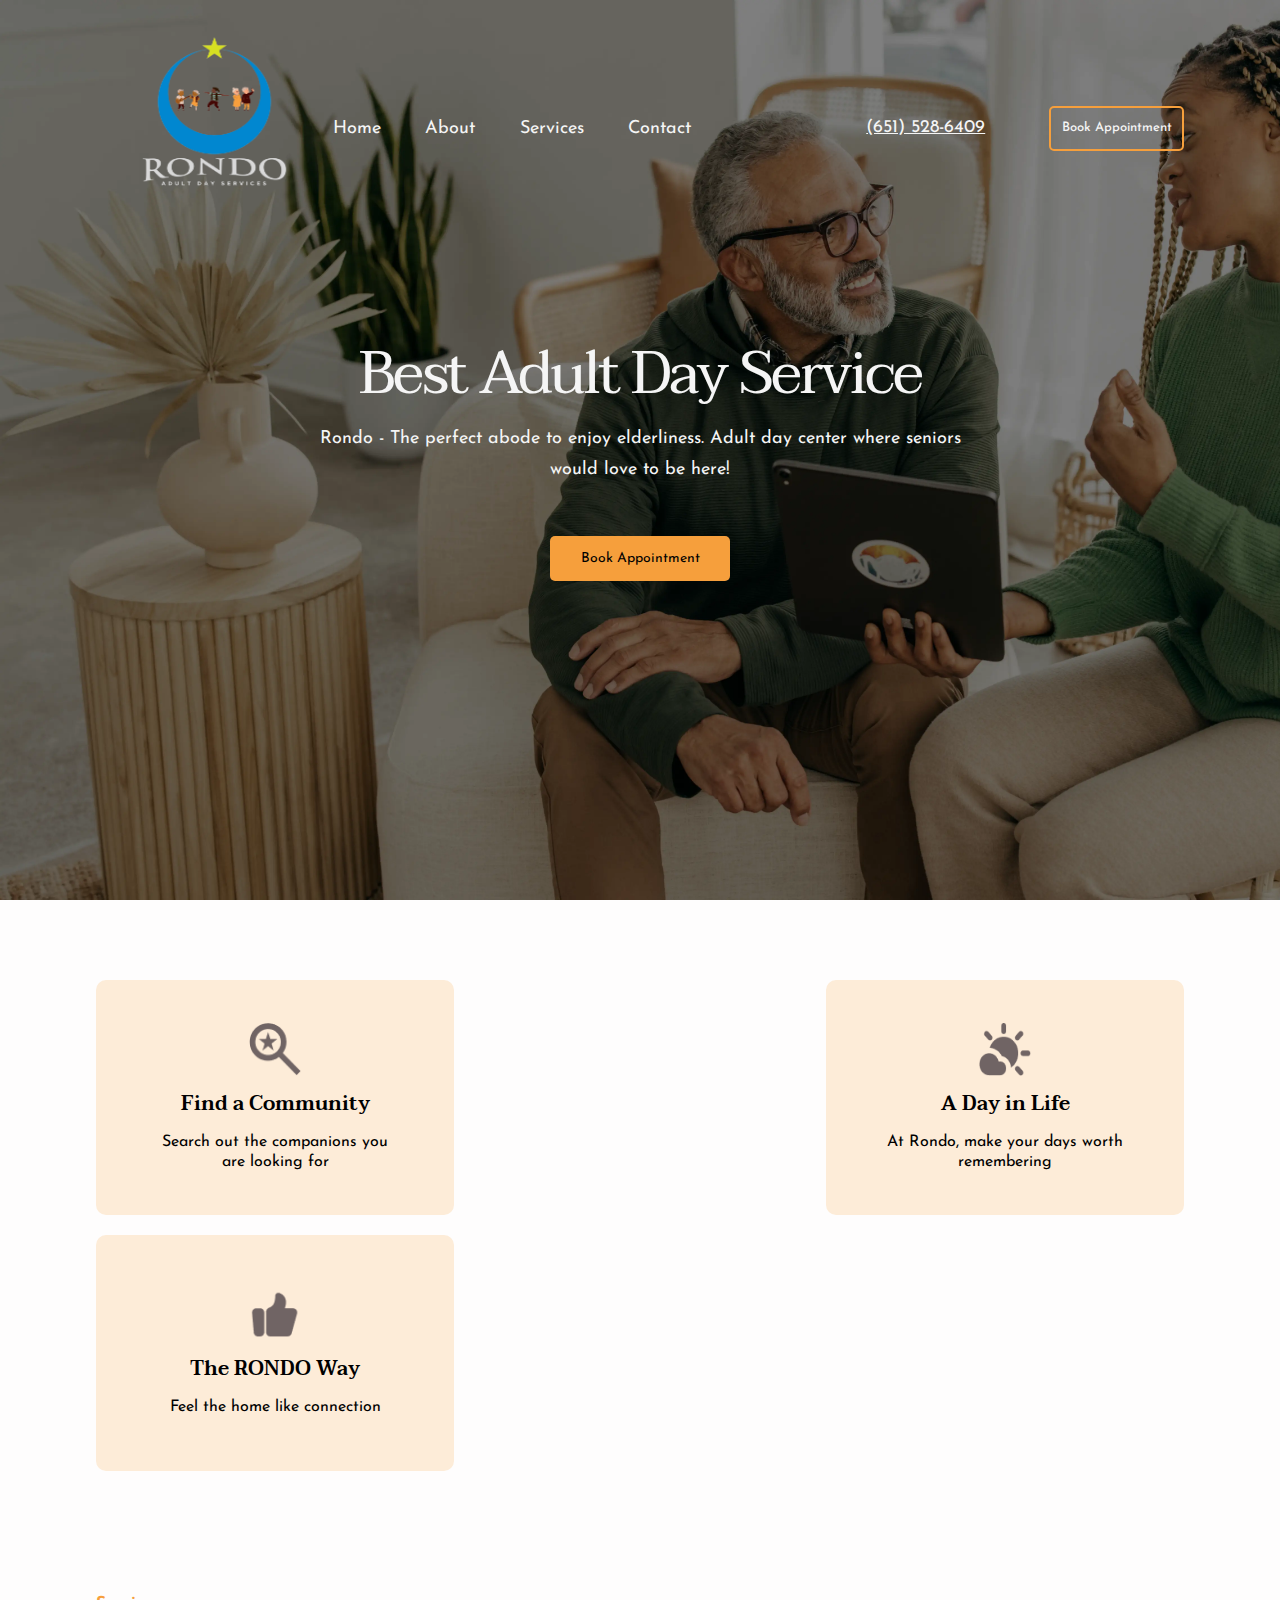
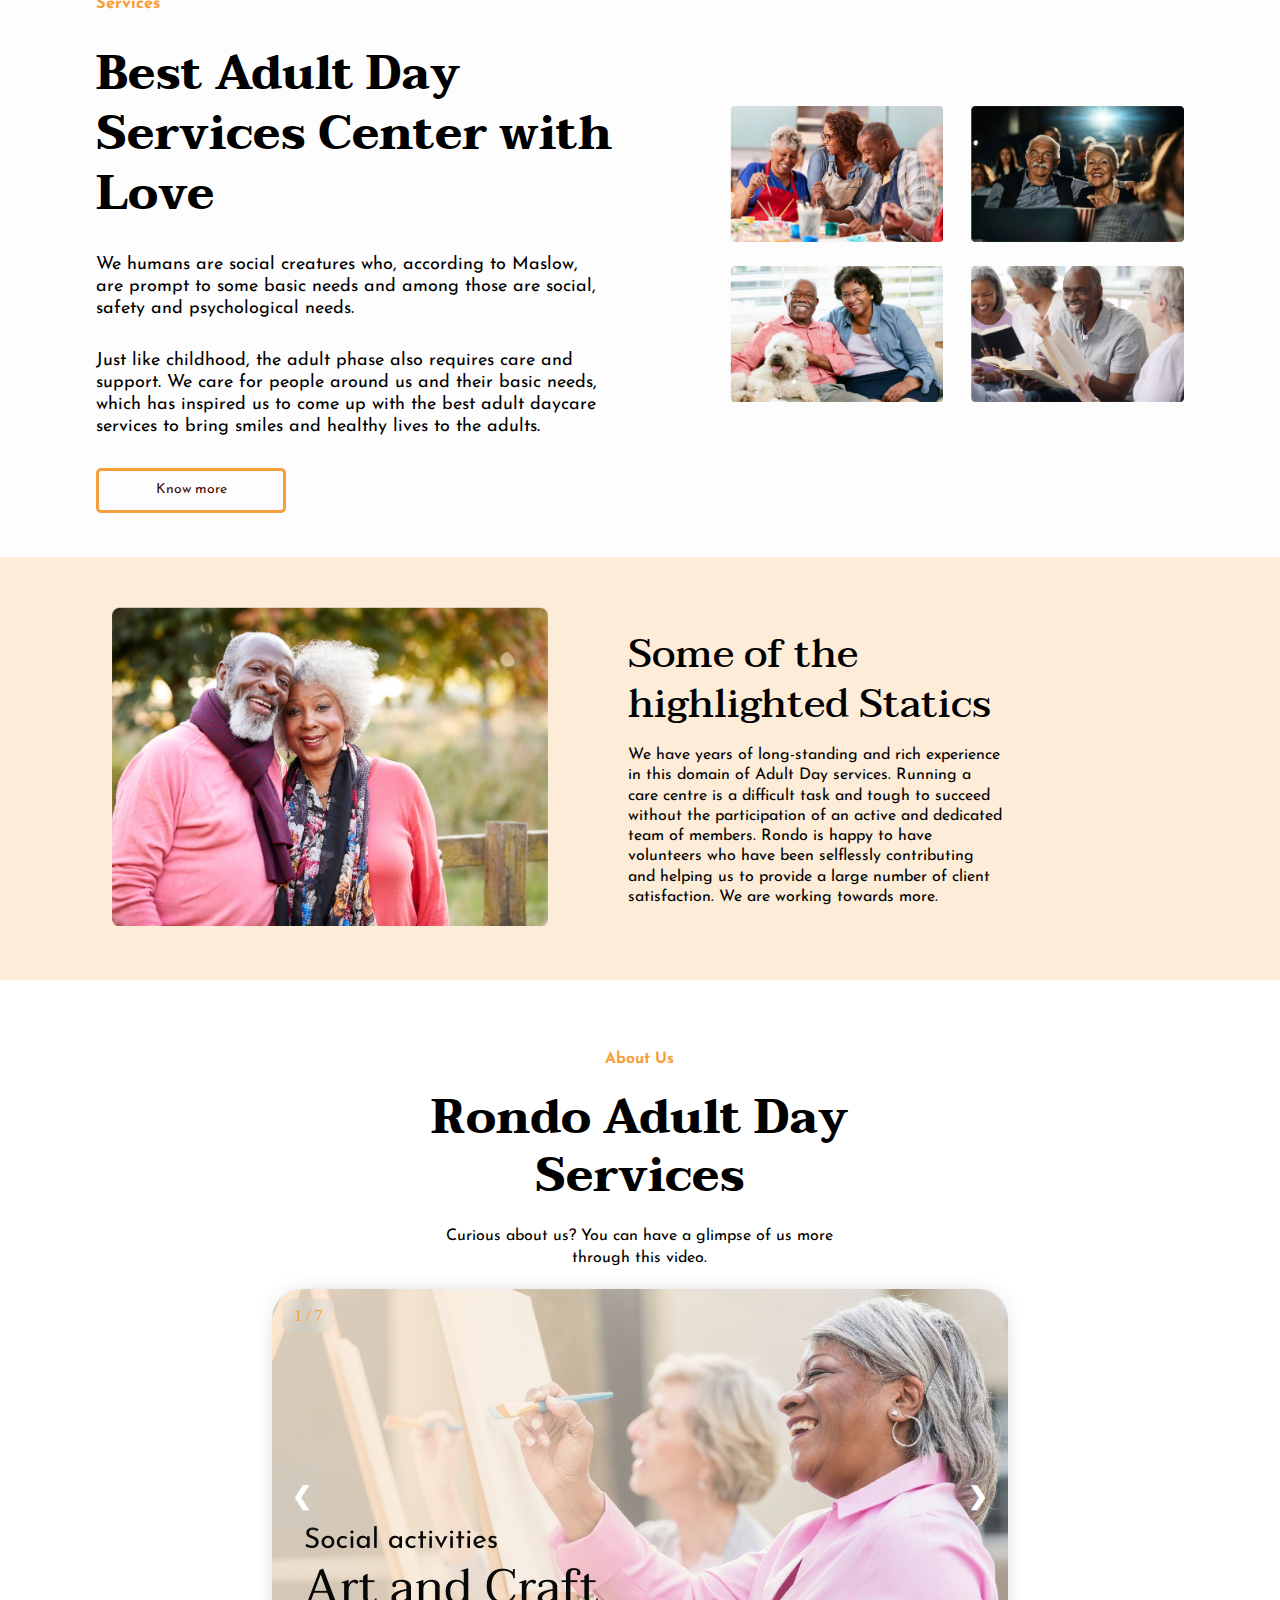
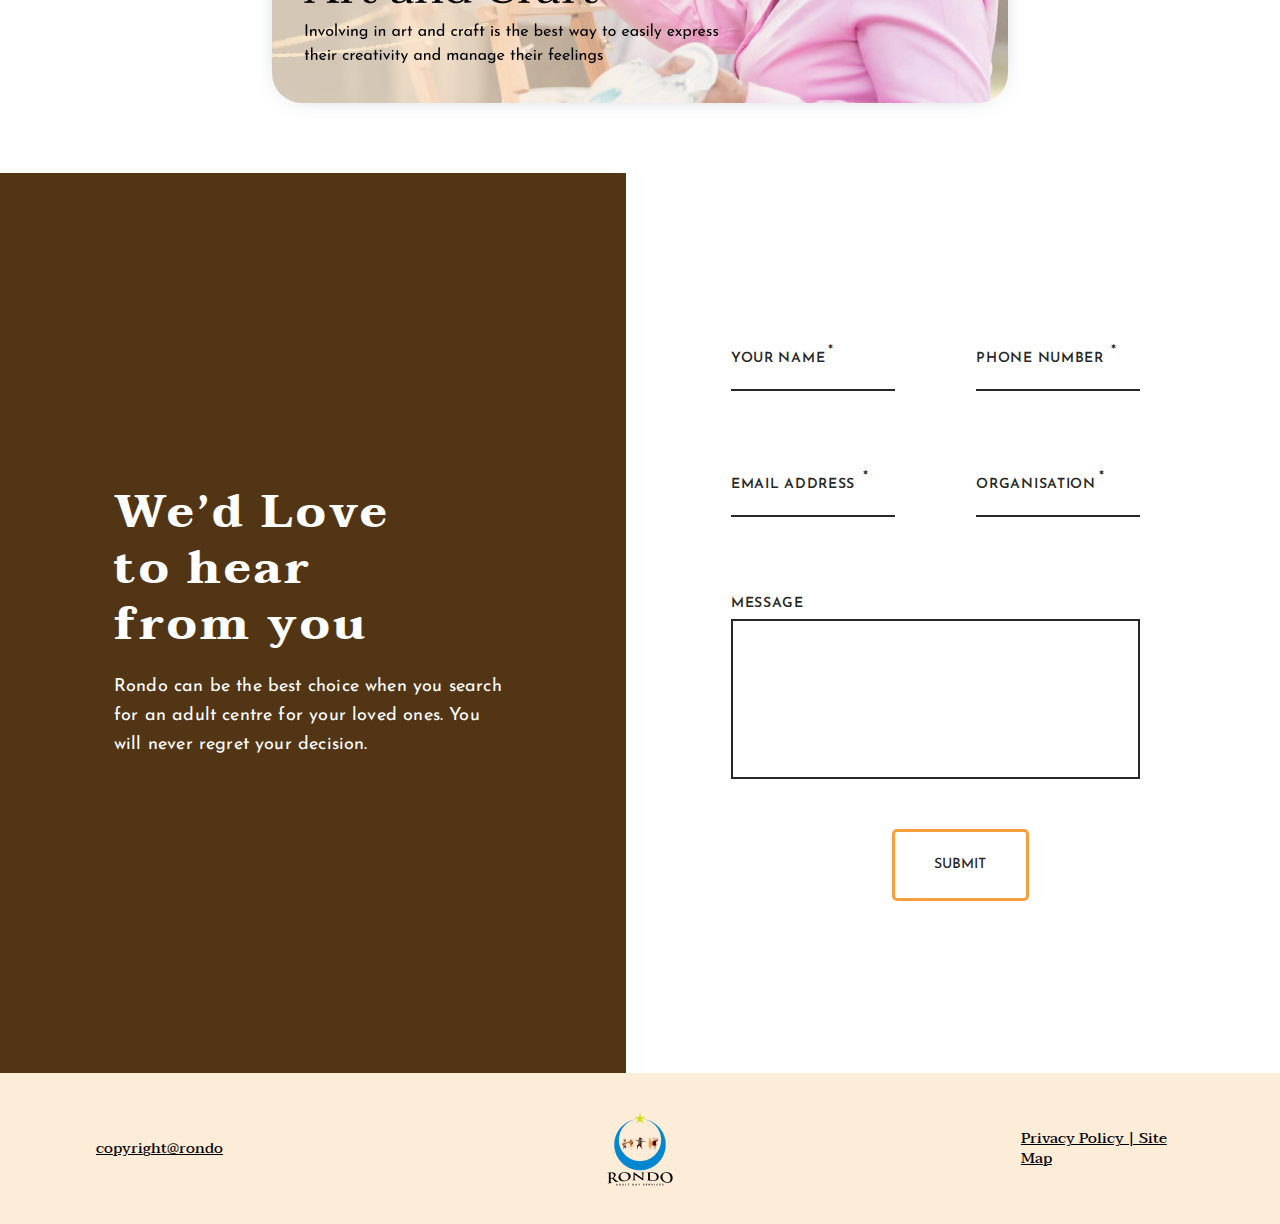
<file: index.html>
<!DOCTYPE html>
<html lang="en">
<head>
    <meta charset="UTF-8">
    <meta http-equiv="X-UA-Compatible" content="IE=edge">
    <meta name="viewport" content="width=device-width, initial-scale=1.0">
    <title>home</title>
    <link rel="icon" type="image/x-icon" href="./Images/fav-icon.png">
    <!-- custom css links -->
    <link rel="stylesheet" href="style.css">
    <link rel="stylesheet" href="media.css">

    <!-- fonts link -->
    <link href="https://fonts.googleapis.com/css2?family=Josefin+Sans:wght@400;500&family=Taviraj:wght@500&display=swap" rel="stylesheet">
</head>
<body>
    <!-- Hero Section -->
    <section class="hero_container">
        <nav class="navbar">
            <a href="index.html" class="logo">
                <img src="./Images/Rondo White Nav Logo.png" alt="rondo_logo_img">
            </a>

            <a href="#" class="toggle-button">
                <span class="bar"></span>
                <span class="bar"></span>
            </a>

            <ul class="navbar-links">
                <li><a href="index.html">Home</a></li>
                <li><a href="about.html">About</a></li>
                <li><a href="services.html">Services</a></li>
                <li><a href="contact.html">Contact</a></li>

                <!-- nav-btn -->
                <div class="numBtn_wrapper">
                    <p>(651) 528-6409</p>

                    <a href="contact.html" class="navBtn">Book Appointment</a>
                </div>
            </ul>
        </nav>


        <article class="hero_article">
            <div class="hero_content">
                <h1>Best Adult Day Service</h1>

                <p>
                    Rondo - The perfect abode to enjoy elderliness. 
                    Adult day center where seniors would love to be here!
                </p>

                <a href="./contact.html" class="content_btn">Book Appointment</a>
            </div>
        </article>
    </section>


    <!-- Card Section -->
    <section class="card_container">
        <div class="card_wrapper">
            <div class="card">
                <img src="./Images/Search Icon.png" alt="search_icon">
                <h3>Find a Community</h3>
                <p>Search out the companions you 
                    are looking for</p>
            </div>

            <div class="card">
                <img src="./Images/Weather Icon.png" alt="search_icon">
                <h3>A Day in Life</h3>
                <p>At Rondo, make your days 
                    worth remembering</p>
            </div>

            <div class="card">
                <img src="./Images/Thumb Icon.png" alt="search_icon">
                <h3>The RONDO Way</h3>
                <p>Feel the home like connection</p>
            </div>

        </div>
    </section>



    <!-- Service Section -->
    <section class="service_container">
        <div class="content_wrapper">
            <div class="title">
                <h5>Services</h5>
            </div>

            <div class="heading">
                <h3>Best Adult Day Services
                    Center with Love</h3>
            </div>

            <article class="service_article">
                <p>
                    We humans are social creatures who, according to Maslow, are prompt to some basic needs and among those are social, safety and psychological needs.   
                </p>

                <p>
                    Just like childhood, the adult phase also requires care and support.
                    We care for people around us and their basic needs, which has inspired us to come up with the best adult daycare services to bring smiles and healthy lives to the adults. 
                </p>
            </article>

            <div class="service_btn">
                <a href="services.html">Know more</a>
            </div>
        </div>


        <div class="image_wrapper">
            <div class="images">
                <img src="./Images/Webp/Service Image1.webp" alt="Service_image">

                <img src="./Images/Webp/Service Image2.webp" alt="Service_image">
            </div>

            <div class="images">
                <img src="./Images/Webp/Service Image3.webp" alt="Service_image" class="SerImg">

                <img src="./Images/Webp/Service Image4.webp" alt="Service_image" class="SerImg">
            </div> 
        </div>
    </section>


    <!-- highlighted Section -->
    <section class="highlighted_container">
        <div class="highlighted_wrapper">
            <div class="image_wrapper">
                <img src="./Images/Webp/Highlighted Image.webp" alt="highlighted_image">
            </div>
    
            <article class="highlighted_article">
                <h3>Some of the highlighted Statics</h3>
    
                <p>
                    We have years of long-standing and rich experience in this domain of Adult Day services. Running a care centre is a difficult task and tough to succeed without the participation of an active and dedicated team of members. Rondo is happy to have volunteers who have been selflessly contributing and helping us to provide a large number of client satisfaction. We are working towards more.
                </p>
    
            </article>
        </div>
    </section>


    <!-- AboutUs Section -->
    <section class="aboutUs_container">
        <div class="aboutUS_wrapper">
            <div class="about_title">
                <h5>About Us</h5>
            </div>

            <div class="about_heading">
                <h3>Rondo Adult Day Services</h3>
            </div>

            <div class="about_para">
                <p>
                    Curious about us? You can have a glimpse of us more through this video.
                </p>
            </div>

            <div class="carousel-container">
                <div class="mySlides animate">
                  <img src="./Images/Banner/Group 107.png" alt="slide" />
                  <div class="number">1 / 7</div>
                </div>
              
                <div class="mySlides animate">
                  <img src="./Images/Banner/Group 108.png" alt="slide" />
                  <div class="number">2 / 7</div>
                </div>
              
                <div class="mySlides animate">
                  <img src="./Images/Banner/Group 109.png" alt="slide" />
                  <div class="number">3 / 7</div>
                </div>
              
                <div class="mySlides animate">
                  <img src="./Images/Banner/Group 110.png" alt="slide" />
                  <div class="number">4 / 7</div>
                </div>
              
                <div class="mySlides animate">
                  <img src="./Images/Banner/Group 111.png" alt="slide" />
                  <div class="number">5 / 7</div>
                </div>

                <div class="mySlides animate">
                    <img src="./Images/Banner/Group 112.png" alt="slide" />
                    <div class="number">6 / 7</div>
                </div>

                  <div class="mySlides animate">
                    <img src="./Images/Banner/Group 113.png" alt="slide" />
                    <div class="number">7 / 7</div>
                </div>
              
                <!-- Next and previous buttons -->
                <a class="prev" onclick="prevSlide()">&#10094;</a>
                <a class="next" onclick="nextSlide()">&#10095;</a>
              
                <!-- The dots/circles -->
                <div class="dots-container" style="display: none;">
                  <span class="dots" onclick="currentSlide(1)"></span>
                  <span class="dots" onclick="currentSlide(2)"></span>
                  <span class="dots" onclick="currentSlide(3)"></span>
                  <span class="dots" onclick="currentSlide(4)"></span>
                  <span class="dots" onclick="currentSlide(5)"></span>
                  <span class="dots" onclick="currentSlide(6)"></span>
                  <span class="dots" onclick="currentSlide(7)"></span>
                </div>
            </div>
        </div>
    </section>
    

    <!-- Contact section -->
    <section class="contact_container">
        <article class="contact_article">
            <div class="article_wrapper">
                <div class="contact_heading">
                    <h4>We’d Love to hear from you</h4>
                </div>
    
                <div class="contact_para">
                    <p>
                        Rondo can be the best choice when you search for an adult centre for your loved ones. You will never regret your decision.
                    </p>
                </div>
            </div> 
        </article>


        <form class="contact_form" autocomplete="off" method="post" name="Home-sheet">
            <div class="details">
                <div class="input_details">
                    <label for="fName">YOUR NAME<span style="color: #272727;"><sup>*</sup></span></label>
                    <input type="text" name="name" class="full_name" required>
                </div>

                <div class="input_details">
                    <label for="mobile">PHONE NUMBER <span style="color: #272727;"><sup>*</sup></span></label>
                    <input type="number" name="mobile" class="mobile" required>
                </div>

                <div class="input_details">
                    <label for="email">EMAIL ADDRESS <span style="color: #272727;"><sup>*</sup></span></label>
                    <input type="email" name="email" class="email" required>
                </div>

                <div class="input_details">
                    <label for="organisation">ORGANISATION<span style="color: #272727;"><sup>*</sup></span></label>
                    <input type="text" name="organisation" class="password2" required>
                </div>

                <div class="input_details message">
                    <label for="message">MESSAGE</label>
                    <textarea id="msg" cols="131" rows="8" name="message"> </textarea>
           
                </div> 
            </div> 

            <div class="contact_btn">
                <input type="submit" name="submit" class="submit_btn">
            </div>
        </form>
    </section>


    <!-- footer Section -->
    <footer>
        <div class="copyright">
            <p>copyright@rondo</p>
        </div>

        <div class="footer_logo">
            <img src="./Images/Rondo footer logo .png" alt="footer_logo">
        </div>

        <div class="privacy">
            <p>Privacy Policy | Site Map </p>
        </div>
    </footer> 

    <script src="./script.js"></script>
</body> 
</html>
</file>
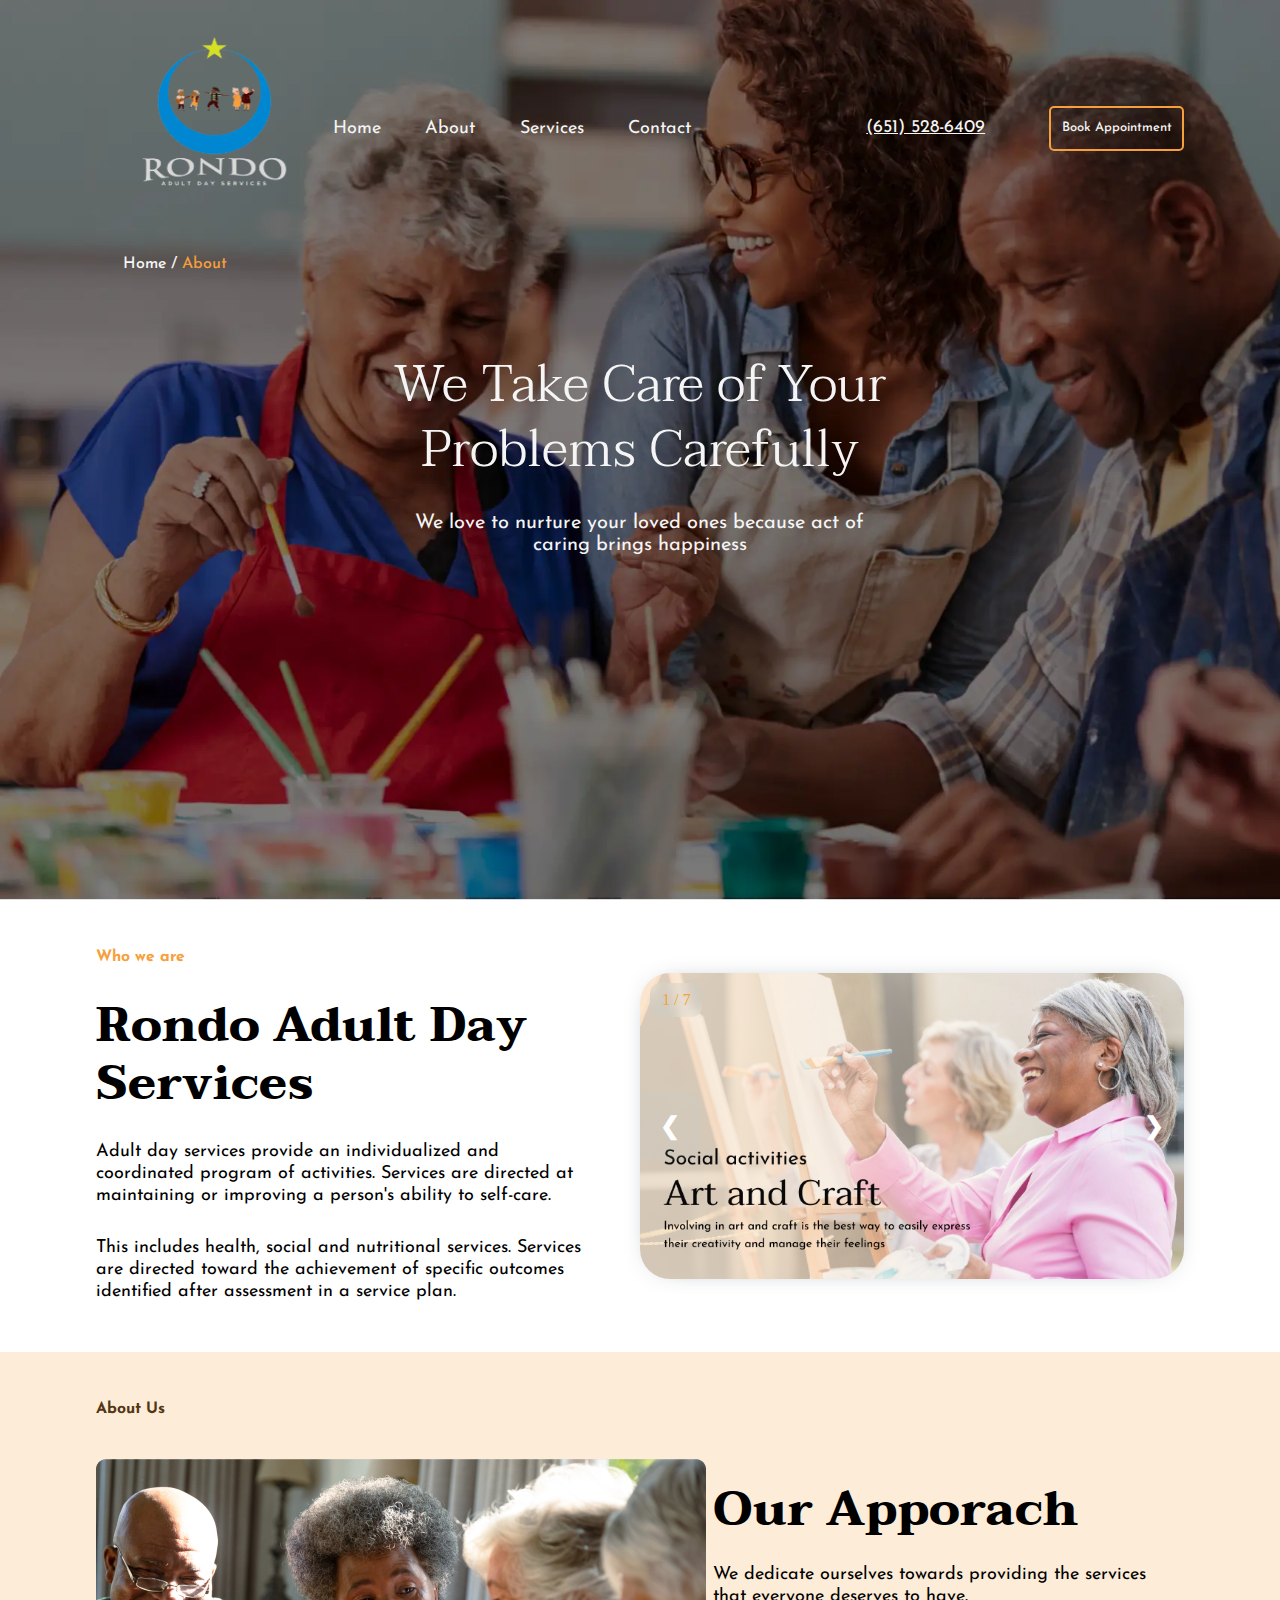
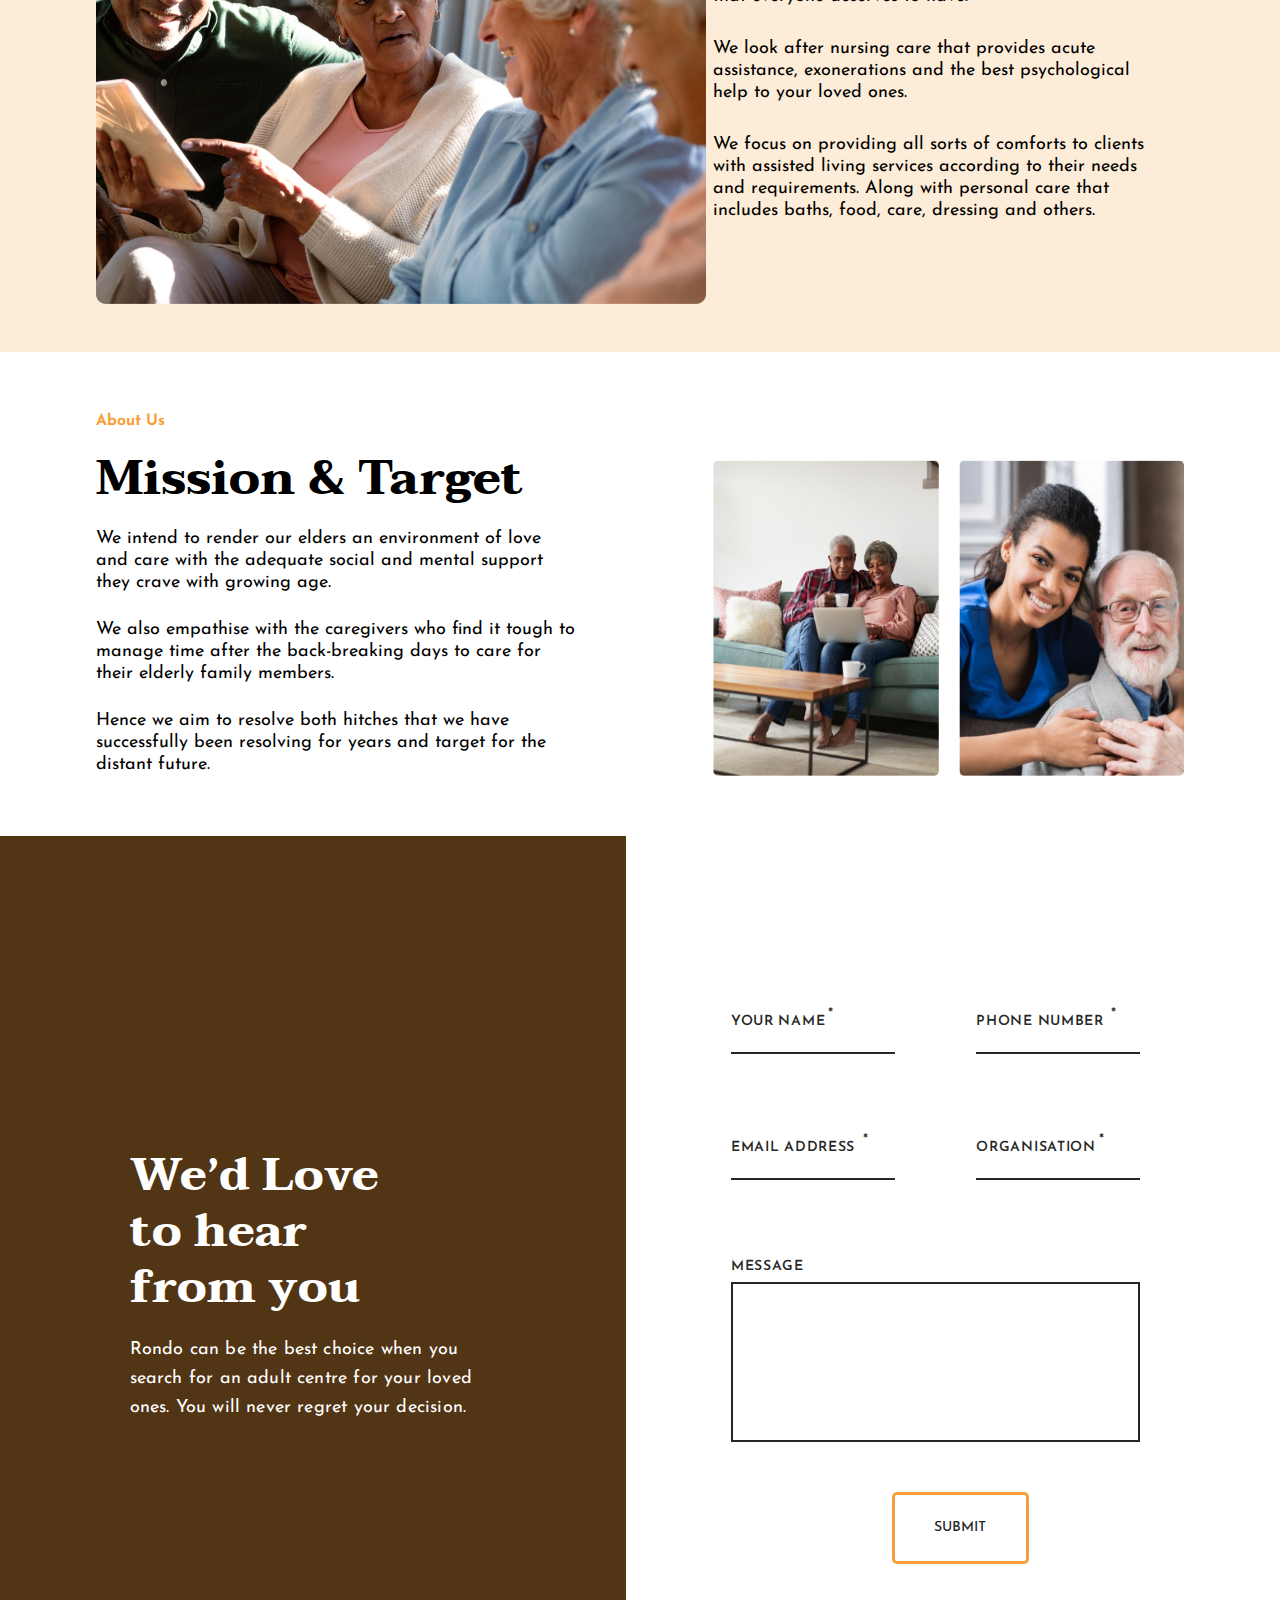
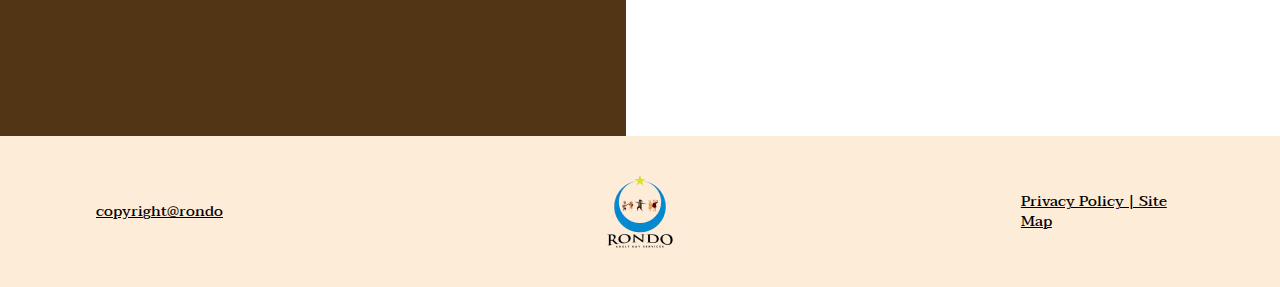
<file: about.html>
<!DOCTYPE html>
<html lang="en">
  <head>
    <meta charset="UTF-8" />
    <meta http-equiv="X-UA-Compatible" content="IE=edge" />
    <meta name="viewport" content="width=device-width, initial-scale=1.0" />
    <title>about</title>
    <link
      rel="icon"
      type="image/x-icon"
      href="./About_Images/PNG/fav-icon.png"
    />

    <link rel="stylesheet" href="style_about.css" />
    <link rel="stylesheet" href="media_about.css" />
    <link
      href="https://fonts.googleapis.com/css2?family=Josefin+Sans:wght@400;500&family=Taviraj:wght@500&display=swap"
      rel="stylesheet"
    />
  </head>
  <body>
    <!-- Hero Section -->
    <section class="hero_container">
        <nav class="navbar">
          <a href="index.html" class="logo">
            <img src="./About_Images/WEBP/Rondo White Nav Logo.webp" alt="rondo_logo" />
          </a>

          <a href="#" class="toggle-button">
              <span class="bar"></span>
              <span class="bar"></span>
          </a>

          <ul class="navbar-links">
              <li><a href="index.html">Home</a></li>
              <li><a href="about.html">About</a></li>
              <li><a href="services.html">Services</a></li>
              <li><a href="contact.html">Contact</a></li>

              <!-- nav-btn -->
              <div class="numBtn_wrapper">
                  <p>(651) 528-6409</p>

                  <a href="contact.html" class="navBtn">Book Appointment</a>
              </div>
          </ul>
      </nav>

      <div class="currentPage">
        <p>Home / <span class="about_color">About</span></p>
      </div>

      <article class="hero_article">
        <div class="hero_content">
          <h4>We Take Care of Your Problems Carefully</h4>

          <p>
            We love to nurture your loved ones because act of caring brings
            happiness
          </p>
        </div>
      </article>
    </section>

    <!-- Intro section -->
    <section class="intro_container">
      <div class="left_content">
        <div class="intro_title">
          <h5>Who we are</h5>
        </div>

        <div class="intro_heading">
          <h4>Rondo Adult Day Services</h4>
        </div>

        <div class="intro_para">
          <p>
            Adult day services provide an individualized and coordinated program
            of activities. Services are directed at maintaining or improving a
            person's ability to self-care.
          </p>

          <p>
            This includes health, social and nutritional services. Services are
            directed toward the achievement of specific outcomes identified
            after assessment in a service plan.
          </p>
        </div>
      </div>

      <div class="carousel-container">
          <div class="mySlides animate">
            <img src="./About_Images/Banner/Group 107.png" alt="slide" />
            <div class="number">1 / 7</div>
          </div>
        
          <div class="mySlides animate">
            <img src="./About_Images/Banner/Group 108.png"alt="slide" />
            <div class="number">2 / 7</div>
          </div>
        
          <div class="mySlides animate">
            <img src="./About_Images/Banner/Group 109.png" alt="slide" />
            <div class="number">3 / 7</div>
          </div>
        
          <div class="mySlides animate">
            <img src="./About_Images/Banner/Group 110.png" alt="slide" />
            <div class="number">4 / 7</div>
          </div>
        
          <div class="mySlides animate">
            <img src="./About_Images/Banner/Group 111.png" alt="slide" />
            <div class="number">5 / 7</div>
          </div>

          <div class="mySlides animate">
              <img src="./About_Images/Banner/Group 112.png" alt="slide" />
              <div class="number">6 / 7</div>
          </div>

            <div class="mySlides animate">
              <img src="./About_Images/Banner/Group 113.png" alt="slide" />
              <div class="number">7 / 7</div>
          </div>
        
          <!-- Next and previous buttons -->
          <a class="prev" onclick="prevSlide()">&#10094;</a>
          <a class="next" onclick="nextSlide()">&#10095;</a>
        
          <!-- The dots/circles -->
          <div class="dots-container" style="display: none;">
            <span class="dots" onclick="currentSlide(1)"></span>
            <span class="dots" onclick="currentSlide(2)"></span>
            <span class="dots" onclick="currentSlide(3)"></span>
            <span class="dots" onclick="currentSlide(4)"></span>
            <span class="dots" onclick="currentSlide(5)"></span>
            <span class="dots" onclick="currentSlide(6)"></span>
            <span class="dots" onclick="currentSlide(7)"></span>
          </div>
 
      </div>
    </section>

    <!-- first about us Section -->
    <section class="firstAboutUs_container">
      <div class="left_content">
        <div class="firstAboutUs_title">
          <h5>About Us</h5>
        </div>
        <div class="image">
          <img src="./About_Images/PNG/ourApporach.png" alt="image" />
        </div>
      </div>

      <div class="right_content">
        <div class="firstAboutUs_heading">
          <h4>Our Apporach</h4>
        </div>

        <div class="firstAboutUs_para">
          <p>
            We dedicate ourselves towards providing the services that everyone
            deserves to have.
          </p>

          <p>
            We look after nursing care that provides acute assistance,
            exonerations and the best psychological help to your loved ones.
          </p>

          <p>
            We focus on providing all sorts of comforts to clients with assisted
            living services according to their needs and requirements. Along
            with personal care that includes baths, food, care, dressing and
            others.
          </p>
        </div>
      </div>
    </section>

    <!-- secondAboutUS Section -->
    <section class="secondAboutUs_container">
      <div class="left_content">
        <div class="secondAboutUs_title">
          <h5>About Us</h5>
        </div>

        <div class="secondAboutUs_heading">
          <h4>Mission & Target</h4>
        </div>

        <div class="secondAboutUs_para">
          <p>
            We intend to render our elders an environment of love and care with
            the adequate social and mental support they crave with growing age.
          </p>

          <p>
            We also empathise with the caregivers who find it tough to manage
            time after the back-breaking days to care for their elderly family
            members.
          </p>

          <p>
            Hence we aim to resolve both hitches that we have successfully been
            resolving for years and target for the distant future.
          </p>
        </div>
      </div>

      <div class="right_content">
        <div class="card">
          <img src="./About_Images/PNG/AboutUS_Image1.png" alt="image" />
        </div>

        <div class="card">
          <img src="./About_Images/PNG/AboutUS_Image2.png" alt="image" />
        </div>
      </div>
    </section>

    <!-- Our Team Section -->
    <!-- <section class="ourTeam_container">
      <div class="top_content">
        <div class="ourTeam_title">
          <h5>Our Team</h5>
        </div>

        <div class="ourTeam_heading">
          <h4>Our Registered Nurses</h4>
        </div>
      </div>

      <div class="card_content">
        <div class="card">
          <img src="./About_Images/WEBP/Team_Image1.webp" alt="img1" />

        </div>

        <div class="card">
          <img src="./About_Images/WEBP/Team_Image2.webp" alt="img1" />
        </div>

        <div class="card">
          <img src="./About_Images/WEBP/Team_Image3.webp" alt="img1" />
        </div>

        <div class="card">
          <img src="./About_Images/WEBP/Team_Image4.webp" alt="img1" />
        </div>
      </div>
    </section> -->

    <!-- Contact section -->
    <section class="contact_container">
      <article class="contact_article">
        <div class="article_wrapper">
          <div class="contact_heading">
            <h4>We’d Love to hear from you</h4>
          </div>

          <div class="contact_para">
            <p>
              Rondo can be the best choice when you search for an adult centre
              for your loved ones. You will never regret your decision.
            </p>
          </div>
        </div>
      </article>

      <form
        action="#"
        class="contact_form"
        autocomplete="off"
        method="post"
        name="About-sheet"
      >
        <div class="details">
          <div class="input_details">
            <label for="fName"
              >YOUR NAME<span style="color: #272727"><sup>*</sup></span></label
            >
            <input type="text" name="name" class="full_name" required />
          </div>

          <div class="input_details">
            <label for="mobile"
              >PHONE NUMBER
              <span style="color: #272727"><sup>*</sup></span></label
            >
            <input type="number" name="mobile" class="mobile" required />
          </div>

          <div class="input_details">
            <label for="email"
              >EMAIL ADDRESS
              <span style="color: #272727"><sup>*</sup></span></label
            >
            <input type="email" name="email" class="email" required />
          </div>

          <div class="input_details">
            <label for="organisation"
              >ORGANISATION<span style="color: #272727"
                ><sup>*</sup></span
              ></label
            >
            <input type="text" name="organisation" class="password2" required />
          </div>

          <div class="input_details message">
            <label for="message">MESSAGE</label>
            <textarea id="msg" cols="131" rows="8" name="message"> </textarea>
          </div>
        </div>

        <div class="contact_btn">
          <input type="submit" name="submit" id="submit_btn" />
        </div>
      </form>
    </section>

    <!-- footer Section -->
    <footer>
      <div class="copyright">
        <p>copyright@rondo</p>
      </div>

      <div class="footer_logo">
        <img
          src="./About_Images/WEBP/Rondo footer logo .webp"
          alt="footer_logo"
        />
      </div>

      <div class="privacy">
        <p>Privacy Policy | Site Map</p>
      </div>
    </footer>

    <script src="script_about.js"></script>
  </body>
</html>
</file>
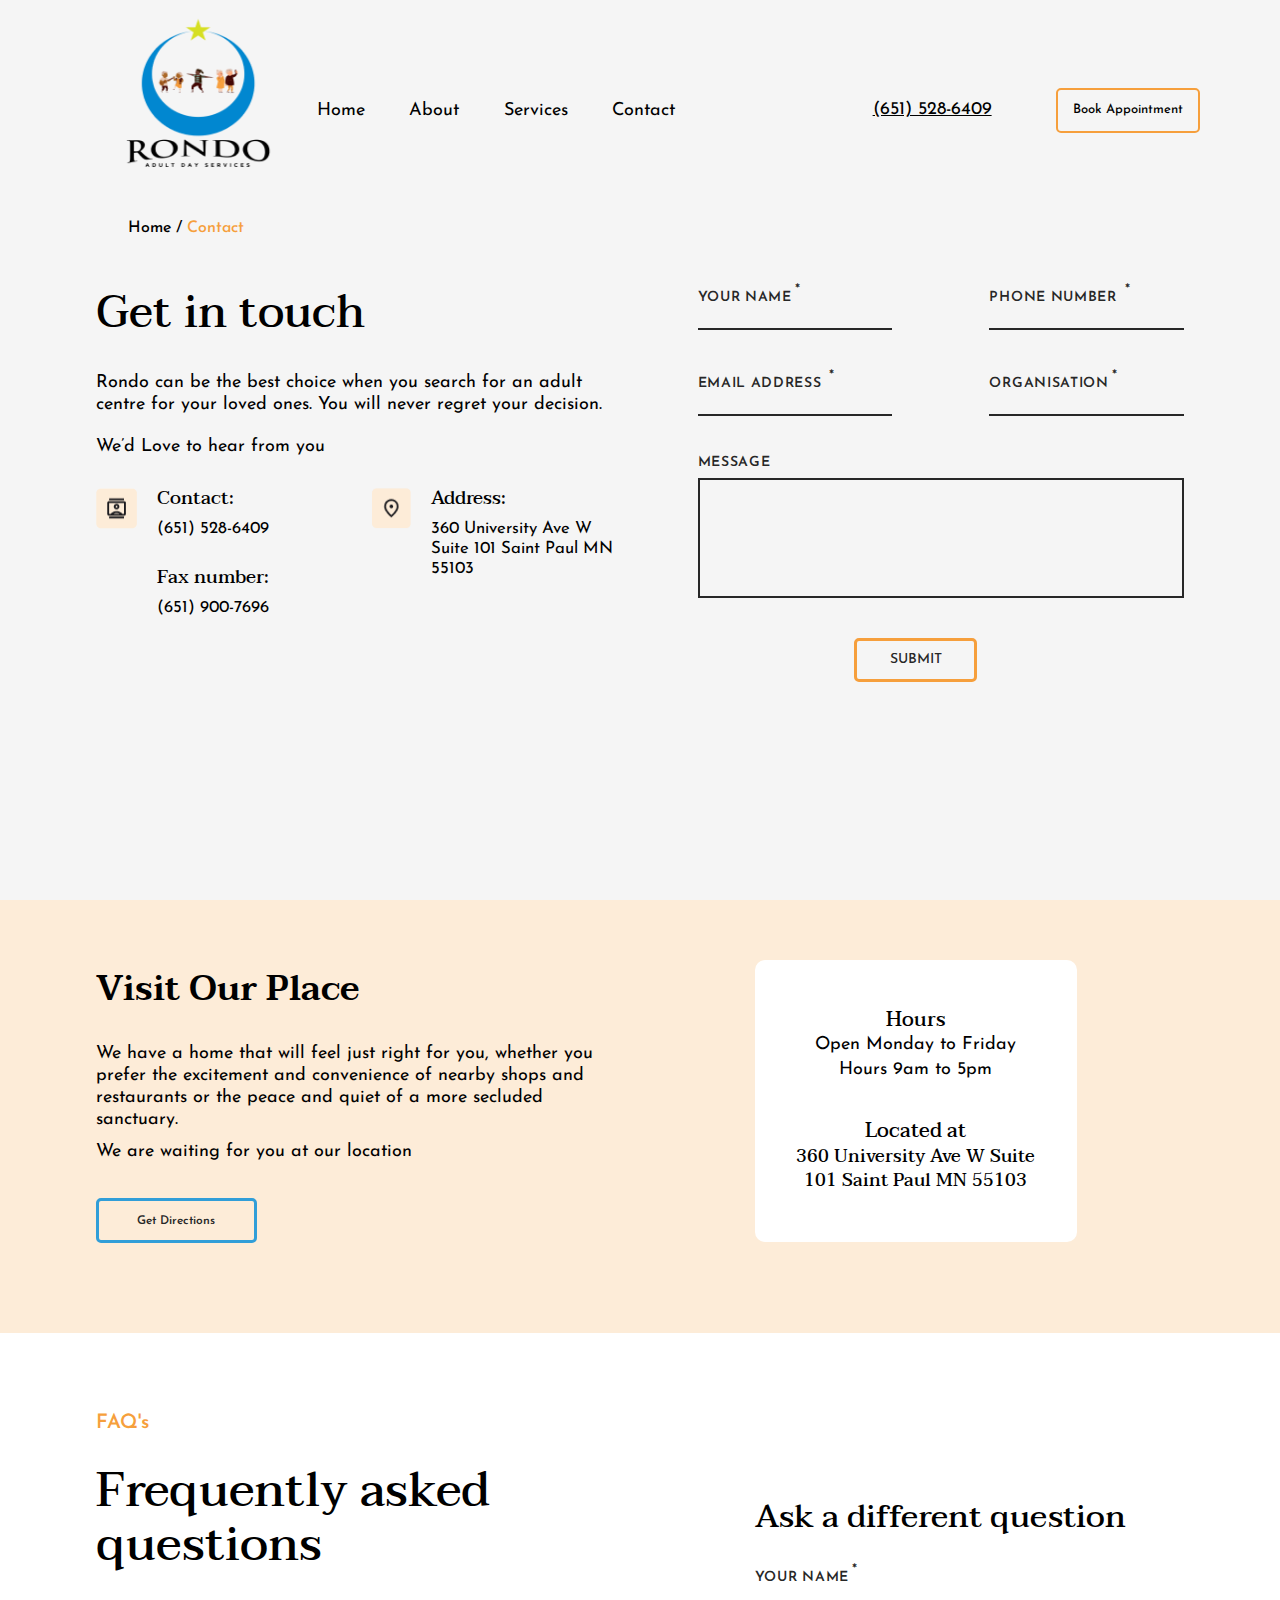
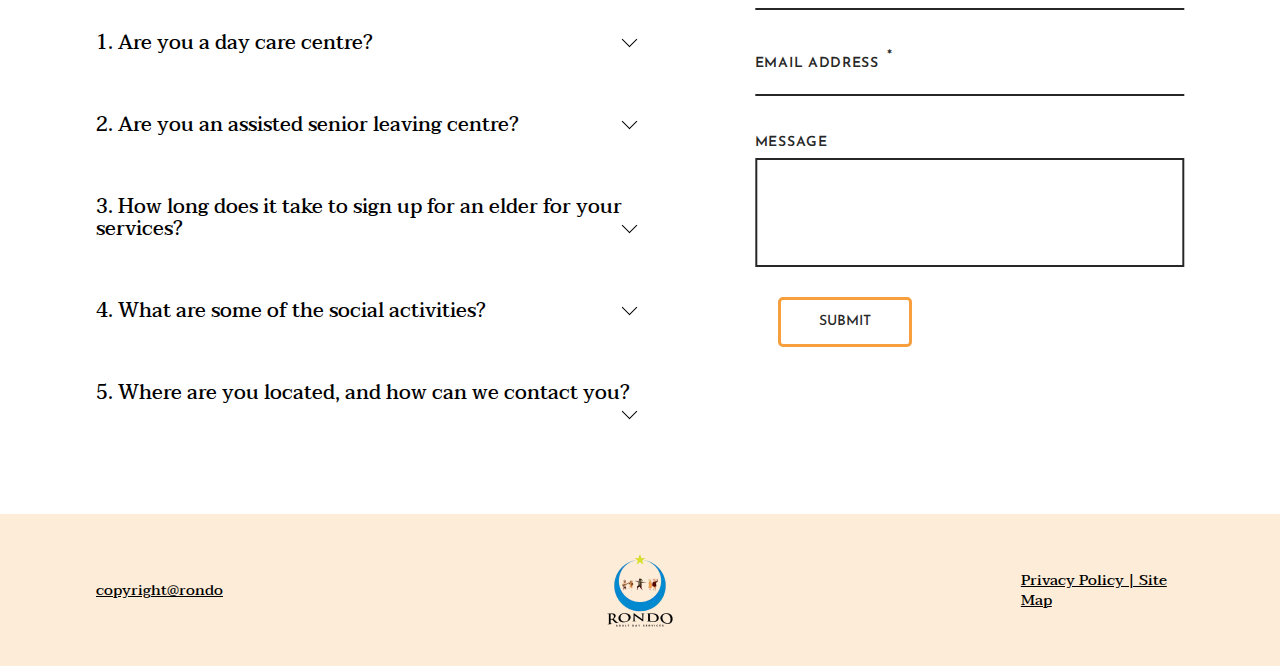
<file: contact.html>
<!DOCTYPE html>
<html lang="en">
<head>
    <meta charset="UTF-8">
    <meta http-equiv="X-UA-Compatible" content="IE=edge">
    <meta name="viewport" content="width=device-width, initial-scale=1.0">
    <title>contact</title>
    <link rel="icon" type="image/x-icon" href="./Conatct Images/PNG/fav-icon.png">

    <!-- custom css link -->
    <link rel="stylesheet" href="style_contact.css">
    <link rel="stylesheet" href="media_contact.css">


    <!-- font link -->
    <link href="https://fonts.googleapis.com/css2?family=Josefin+Sans:wght@400;500&family=Taviraj:wght@500&display=swap" rel="stylesheet">
</head>
<body>
    <!-- Hero Section -->
    <section class="hero_container">
        <!-- <header class="nav_header">
            <div class="navLogo">
                <img src="./Conatct Images/WEBP/Rondo-Nav-logo.webp" alt="rondo_logo">
            </div>

            <nav class="navbar">
                <div class="navbar_links">
                    <ul>
                        <li><a href="index.html">Home</a></li>
                        <li><a href="about.html">About</a></li>
                        <li><a href="services.html">Services</a></li>
                        <li><a href="contact.html">Contact</a></li>
                    </ul>
                </div>

                <div class="numBtn_wrapper">
                    <p>(651) 528-6409</p>

                    <a href="index_contact.html">Book Appointment</a>
                </div>
            </nav>

            <a href="#" class="toggle-button">
                <span class="bar"></span>
                <span class="bar"></span>
            </a>
        </header> -->

        <nav class="navbar">
            <a href="index.html" class="logo">
                <img src="./Conatct Images/WEBP/Rondo-Nav-logo.webp" alt="rondo_logo">
            </a>
    
            <a href="#" class="toggle-button">
              <span class="bar"></span>
              <span class="bar"></span>
            </a>
    
            <ul class="navbar-links">
              <li><a href="index.html">Home</a></li>
              <li><a href="about.html">About</a></li>
              <li><a href="services.html">Services</a></li>
              <li><a href="contact.html">Contact</a></li>
    
              <!-- nav-btn -->
              <div class="numBtn_wrapper">
                <p>(651) 528-6409</p>
    
                <a href="contact.html" class="navBtn">Book Appointment</a>
              </div>
            </ul>
        </nav>

        <div class="currentPage">
            <p>Home / <span class="about_color">Contact</span></p>
        </div>

        <div class="content_wrapper">
            <div class="left_content">
                <div class="heading">
                    <h3>Get in touch</h3>
                </div>

                <div class="para">
                    <p>
                        Rondo can be the best choice when you search for an adult centre for your loved ones. You will never regret your decision.
                    </p>

                    <p>
                        We’d Love to hear from you
                    </p>
                </div>

                <div class="address_details">
                    <div class="details_wrapper">
                        <img src="./Conatct Images/PNG/Contacts logo.png" alt="contact_logo">

                        <div class="details">
                            <h6>Contact:</h6>
                            <p>(651) 528-6409</p> <br>
                            <h6>Fax number:</h6>
                            <p>(651) 900-7696</p>
                        </div>
                    </div>

                    <div class="details_wrapper">
                        <img src="./Conatct Images/WEBP/Addrerss-logo.webp" alt="address_logo">

                        <div class="details">
                            <h6>Address:</h6>
                            <p>360 University Ave W Suite 101
                                Saint Paul MN 55103</p>
                        </div>
                    </div>
                </div>
            </div>


            <form class="contact_form" autocomplete="off" method="post" name="Contact-sheet">
                <div class="details">
                    <div class="input_details">
                        <label for="fName">YOUR NAME<span style="color: #272727;"><sup>*</sup></span></label>
                        <input type="text" name="name" class="full_name" required>
                    </div>

                    <div class="input_details">
                        <label for="mobile">PHONE NUMBER <span style="color: #272727;"><sup>*</sup></span></label>
                        <input type="number" name="mobile" class="mobile" required>
                    </div>

                    <div class="input_details">
                        <label for="email">EMAIL ADDRESS <span style="color: #272727;"><sup>*</sup></span></label>
                        <input type="email" name="email" class="email" required>
                    </div>

                    <div class="input_details">
                        <label for="organisation">ORGANISATION<span style="color: #272727;"><sup>*</sup></span></label>
                        <input type="text" name="organisation" class="password2" required>
                    </div>

                    <div class="input_details message">
                        <label for="message">MESSAGE</label>
                        <textarea id="msg" cols="131" rows="8" name="message"> </textarea>
            
                    </div> 
                </div>


                <div class="contact_btn">
                    <input type="submit" name="submit" id="submit_btn">
                </div> 
            </form>
        </div>
    </section> 


    <!-- Visit our place Section -->
    <section class="visitingTiming_container">
        <div class="visiting_content">
            <div class="left_content">
                <div class="heading">
                    <h2>Visit Our Place</h2>
                </div>

                <div class="para">
                    <p>
                        We have a home that will feel just right for you, whether you prefer the excitement and convenience of nearby shops and restaurants or the peace and quiet of a more secluded sanctuary. 
                    </p>

                    <p>
                        We are waiting for you at our location
                    </p>
                </div>

                <div class="visiting_btn">
                    <a href="https://www.google.com/maps/dir//360+University+Ave+W+Suite+101,+St+Paul,+MN+55103/@[…]2bbada1e067b:0x6a60900ebe38b8de!2m2!1d-93.1151308!2d44.955488" target="_blank">Get Directions</a>
                </div>
            </div>

            <div class="right_content">
                <div class="card">
                    <div class="contents hrs_details">
                        <h3>Hours</h3>
                        <p>Open Monday to Friday</p>
                        <p>Hours 9am to 5pm</p>
                    </div>

                    <div class="contents">
                        <h3>Located at</h3>
                        <p class="add">
                            360 University Ave W Suite 101
                            Saint Paul MN 55103
                        </p>
                    </div>
                </div>
            </div>
        </div>
    </section>


    <!-- FQA Section -->
    <section class="FQA_Section">
        <div class="fqaContent_wrapper">
            <div class="left_content">
                <div class="heading">
                    <h6>FAQ's</h6>
                    <h1>Frequently asked 
                        questions</h1>
                </div>

                <div class="container">    

                    <div class="faq-drawer">
                      <input class="faq-drawer__trigger" id="faq-drawer" type="checkbox" /><label class="faq-drawer__title" for="faq-drawer">1. Are you a day care centre?</label>
                      <div class="faq-drawer__content-wrapper">
                        <div class="faq-drawer__content">
                          <p>
                            No, we are not; we are an adult day services centre.
                          </p>
                        </div>
                      </div>
                    </div>
                    
                    <div class="faq-drawer">
                      <input class="faq-drawer__trigger" id="faq-drawer-2" type="checkbox" /><label class="faq-drawer__title" for="faq-drawer-2">2.  Are you an assisted senior leaving centre? </label>
                      <div class="faq-drawer__content-wrapper">
                        <div class="faq-drawer__content">
                          <p>
                            No, we are not; we are an adult day services centre.
                          </p>
                        </div>
                      </div>
                    </div>
        
                    <div class="faq-drawer">
                        <input class="faq-drawer__trigger" id="faq-drawer-3" type="checkbox" /><label class="faq-drawer__title" for="faq-drawer-3">3. How long does it take to sign up for an elder for your services?</label>
                        <div class="faq-drawer__content-wrapper">
                          <div class="faq-drawer__content">
                            <p>
                                It will take about 3 - 5 business days; 
                                please note that some clients take longer.
                            </p>
                          </div>
                        </div>
                      </div>
                    
                    <div class="faq-drawer">
                      <input class="faq-drawer__trigger" id="faq-drawer-4" type="checkbox" /><label class="faq-drawer__title" for="faq-drawer-4">4. What are some of the social activities?</label>
                      <div class="faq-drawer__content-wrapper">
                        <div class="faq-drawer__content">
                          <p>
                            -Arts & Crafts<br>
                            -Movies<br>
                            -Exercise<br>
                            -Field Trips<br>
                            -Games (bingo, ring toss, etc.)<br>
                            -Holiday Parties<br>
                            -Relaxation Techniques         
                          </p>
                        </div>
                      </div>
                    </div>

                    <div class="faq-drawer">
                        <input class="faq-drawer__trigger" id="faq-drawer-5" type="checkbox" /><label class="faq-drawer__title" for="faq-drawer-5">5. Where are you located, and how can we contact you?</label>
                        <div class="faq-drawer__content-wrapper">
                          <div class="faq-drawer__content">
                            <p>
                                Here is our contact and location information Contact:
                                Tel: (651) 528-6409
                                Address: 360 University Ave W Suite 101 Saint Paul MN 55103         
                            </p>
                          </div>
                        </div>
                      </div>
                    
                </div>  
            </div>

            <!-- form part started from here -->
            <form action="#" class="fqaContact_form" autocomplete="off" method="post" name="Contact-sheet">
                <div class="question_heading">
                    <h3>Ask a different question</h3>
                </div>

                <div class="details">
                    <div class="input_details">
                        <label for="fName">YOUR NAME<span style="color: #272727;"><sup>*</sup></span></label>
                        <input type="text" name="name" class="full_name" required>
                    </div>

                    <div class="input_details">
                        <label for="email">EMAIL ADDRESS <span style="color: #272727;"><sup>*</sup></span></label>
                        <input type="email" name="email" class="email" required>
                    </div>


                    <div class="input_details message">
                        <label for="message">MESSAGE</label>
                        <textarea id="msg"  rows="5" name="message"> </textarea>
            
                    </div>
                </div>

                <div class="submit_btn">
                    <input type="submit" name="submit" id="submit_btn">
                </div>
            </form>
        </div>
    </section>


    <!-- footer Section -->
    <footer>
        <p class="copyright">copyright@rondo</p>
        
        <img src="./Service_Image/WEBP/Rondo footer logo .webp" alt="footer_logo" class="footer_logo">

        <p class="privacy">Privacy Policy | Site Map </p>
    </footer>



    <!-- JavaScript file -->
    <script src="script_contact.js"></script>
</body>
</html>
</file>
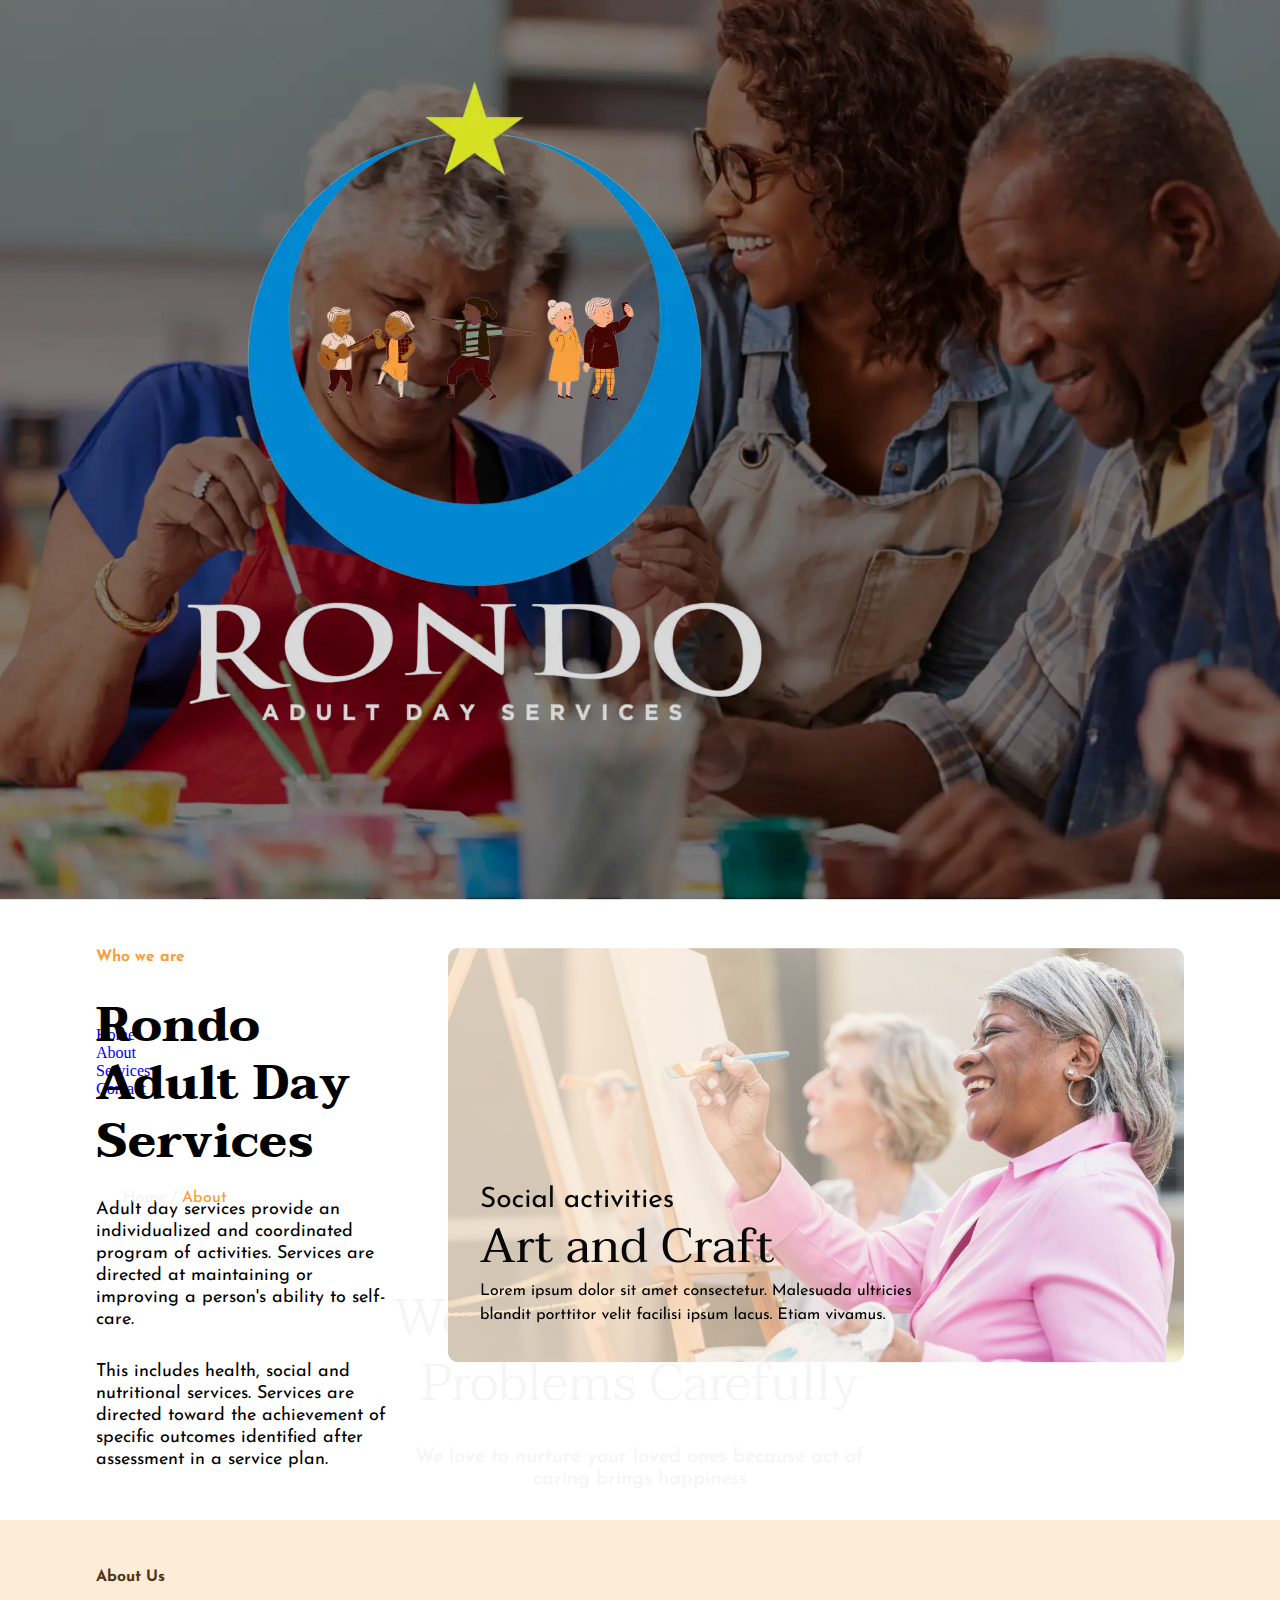
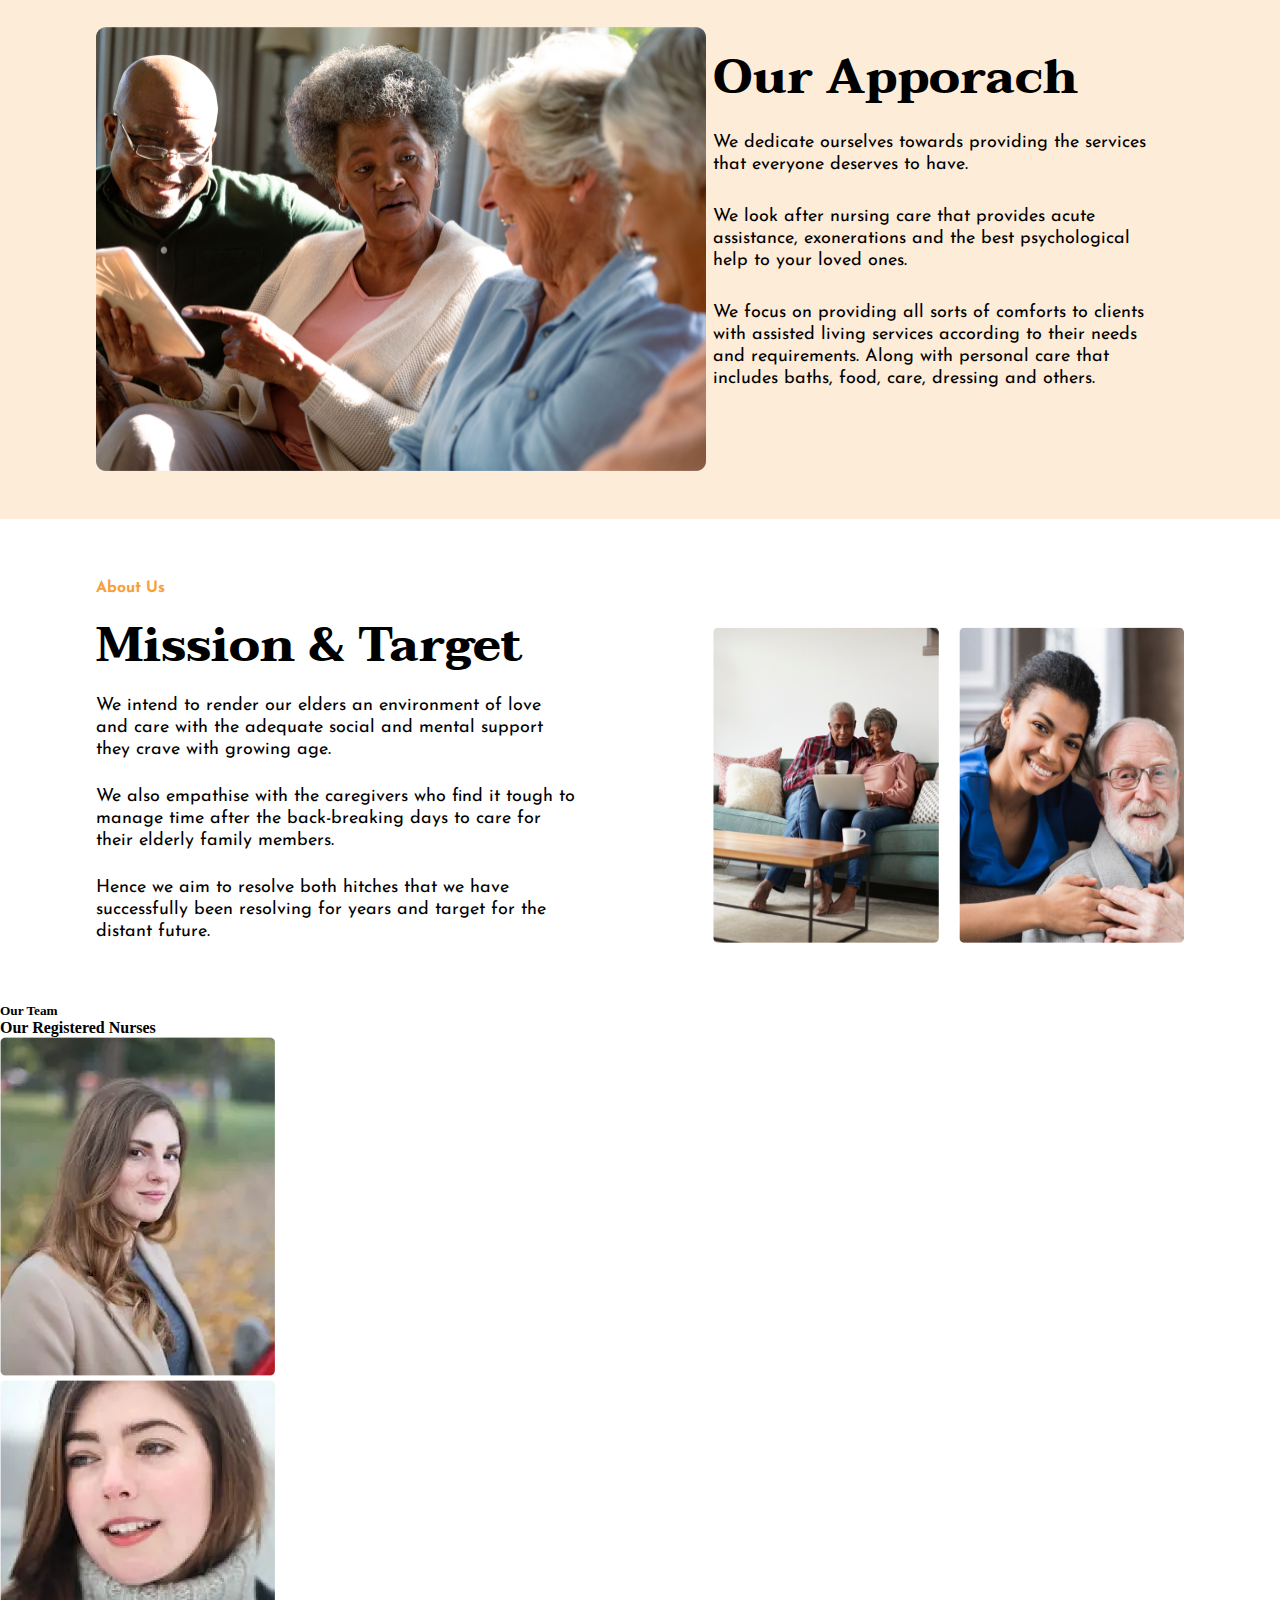
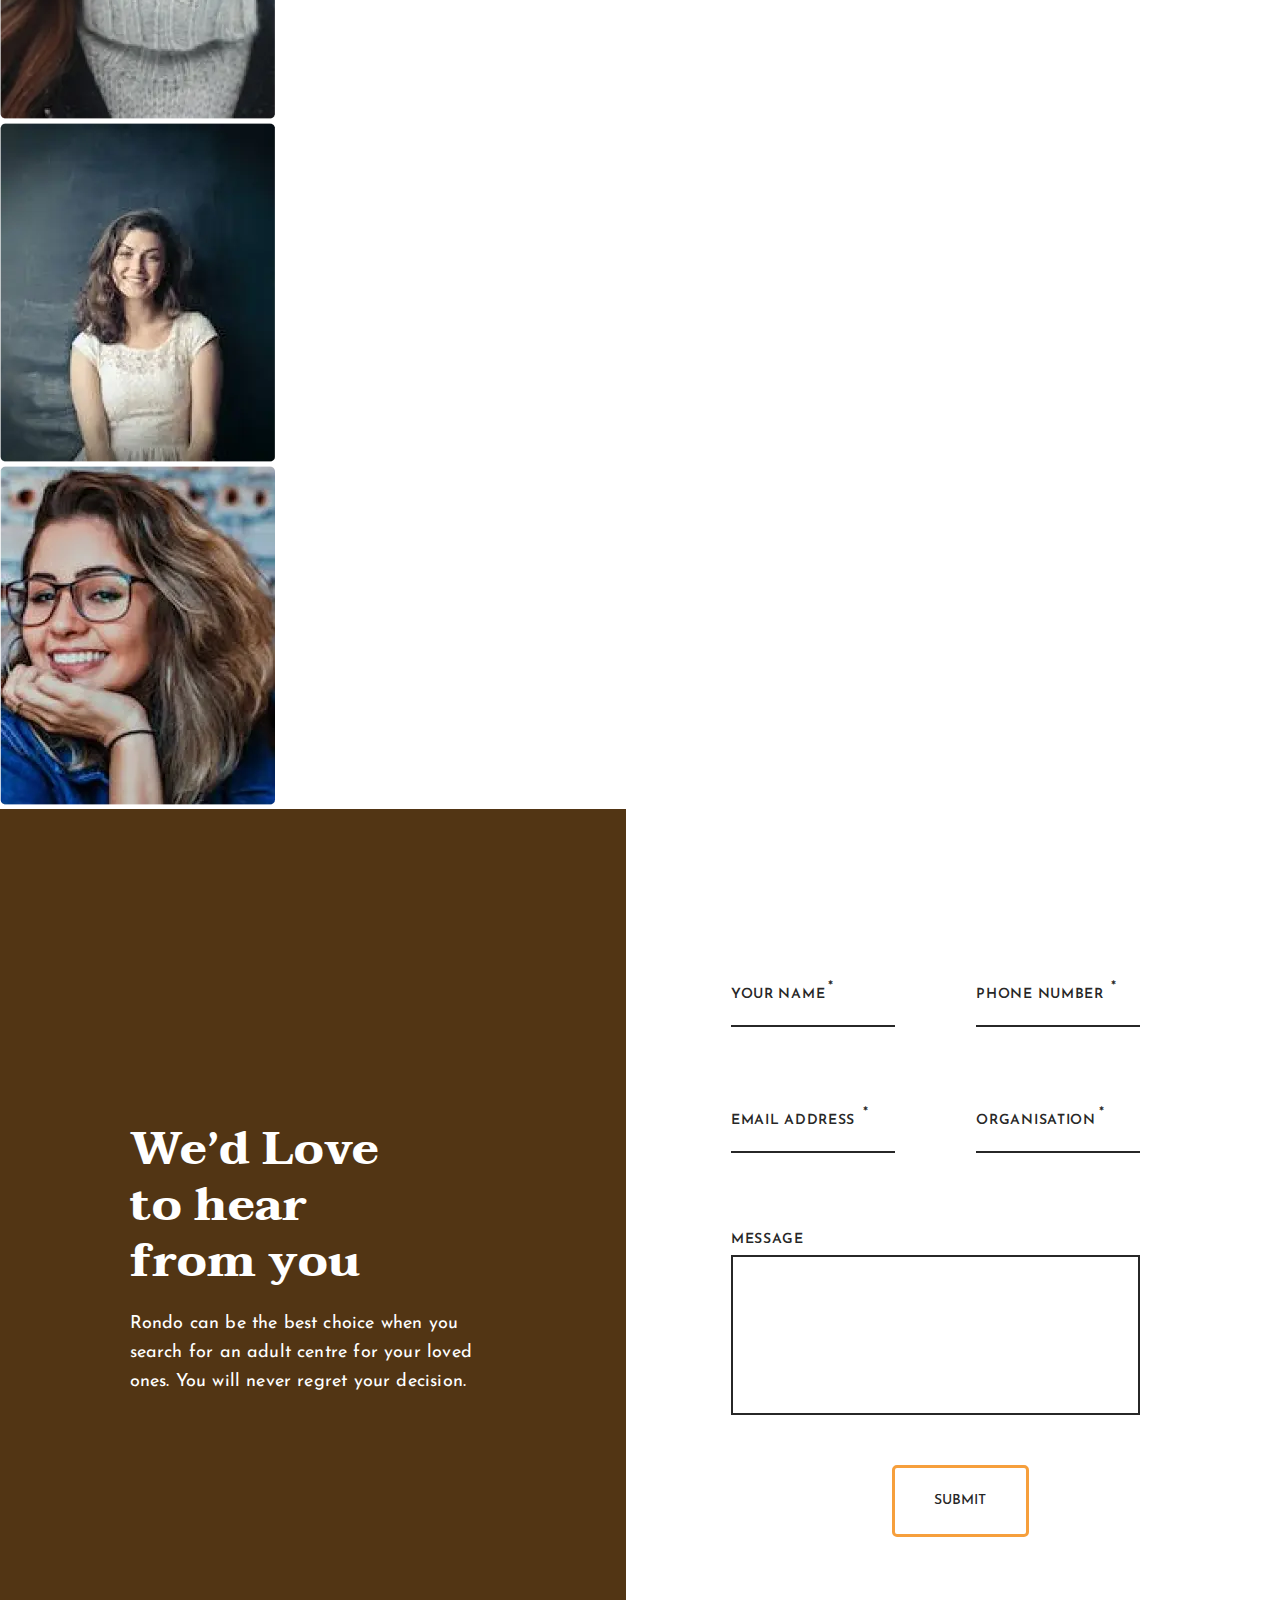
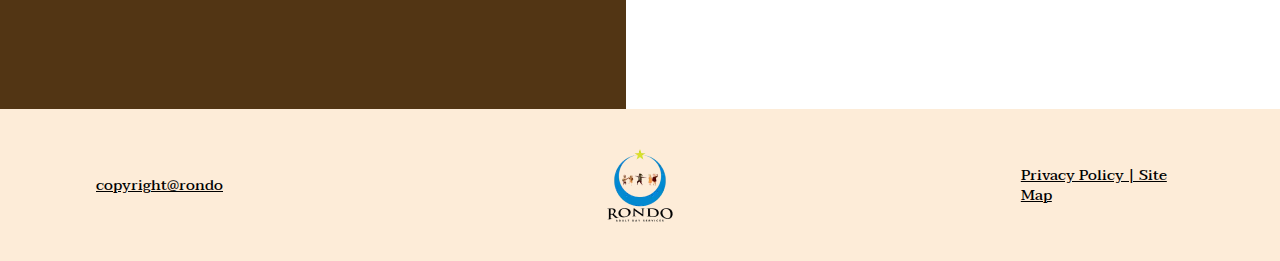
<file: index_about.html>
<!DOCTYPE html>
<html lang="en">
  <head>
    <meta charset="UTF-8" />
    <meta http-equiv="X-UA-Compatible" content="IE=edge" />
    <meta name="viewport" content="width=device-width, initial-scale=1.0" />
    <title>about page</title>
    <link
      rel="icon"
      type="image/x-icon"
      href="./About_Images/PNG/fav-icon.png"
    />

    <link rel="stylesheet" href="style_about.css" />
    <link rel="stylesheet" href="media_about.css" />
    <link
      href="https://fonts.googleapis.com/css2?family=Josefin+Sans:wght@400;500&family=Taviraj:wght@500&display=swap"
      rel="stylesheet"
    />
  </head>
  <body>
    <!-- Hero Section -->
    <section class="hero_container">
      <header class="nav_header">
        <div class="navLogo">
          <img
            src="./About_Images/WEBP/Rondo White Nav Logo.webp"
            alt="rondo_logo"
          />
        </div>

        <nav class="navbar">
          <div class="navbar_links">
            <ul>
              <li><a href="index.html">Home</a></li>
              <li><a href="index_about.html">About</a></li>
              <li><a href="index_services.html">Services</a></li>
              <li><a href="index_contact.html">Contact</a></li>
            </ul>
          </div>

          <div class="numBtn_wrapper">
            <p>(651) 528-6409</p>

            <a href="index_contact.html">Book Appointment</a>
          </div>
        </nav>

        <a href="#" class="toggle-button">
          <span class="bar"></span>
          <span class="bar"></span>
        </a>
      </header>

      <div class="currentPage">
        <p>Home / <span class="about_color">About</span></p>
      </div>

      <article class="hero_article">
        <div class="hero_content">
          <h4>We Take Care of Your Problems Carefully</h4>

          <p>
            We love to nurture your loved ones because act of caring brings
            happiness
          </p>
        </div>
      </article>
    </section>

    <!-- Intro section -->
    <section class="intro_container">
      <div class="left_content">
        <div class="intro_title">
          <h5>Who we are</h5>
        </div>

        <div class="intro_heading">
          <h4>Rondo Adult Day Services</h4>
        </div>

        <div class="intro_para">
          <p>
            Adult day services provide an individualized and coordinated program
            of activities. Services are directed at maintaining or improving a
            person's ability to self-care.
          </p>

          <p>
            This includes health, social and nutritional services. Services are
            directed toward the achievement of specific outcomes identified
            after assessment in a service plan.
          </p>
        </div>
      </div>

      <div class="right_content">
        <div src="#" class="video">
          <img src="./About_Images/PNG/Who_We_are_Image.png" alt="video_icon" />
        </div>
      </div>
    </section>

    <!-- first about us Section -->
    <section class="firstAboutUs_container">
      <div class="left_content">
        <div class="firstAboutUs_title">
          <h5>About Us</h5>
        </div>
        <div class="image">
          <img src="./About_Images/PNG/ourApporach.png" alt="image" />
        </div>
      </div>

      <div class="right_content">
        <div class="firstAboutUs_heading">
          <h4>Our Apporach</h4>
        </div>

        <div class="firstAboutUs_para">
          <p>
            We dedicate ourselves towards providing the services that everyone
            deserves to have.
          </p>

          <p>
            We look after nursing care that provides acute assistance,
            exonerations and the best psychological help to your loved ones.
          </p>

          <p>
            We focus on providing all sorts of comforts to clients with assisted
            living services according to their needs and requirements. Along
            with personal care that includes baths, food, care, dressing and
            others.
          </p>
        </div>
      </div>
    </section>

    <!-- secondAboutUS Section -->
    <section class="secondAboutUs_container">
      <div class="left_content">
        <div class="secondAboutUs_title">
          <h5>About Us</h5>
        </div>

        <div class="secondAboutUs_heading">
          <h4>Mission & Target</h4>
        </div>

        <div class="secondAboutUs_para">
          <p>
            We intend to render our elders an environment of love and care with
            the adequate social and mental support they crave with growing age.
          </p>

          <p>
            We also empathise with the caregivers who find it tough to manage
            time after the back-breaking days to care for their elderly family
            members.
          </p>

          <p>
            Hence we aim to resolve both hitches that we have successfully been
            resolving for years and target for the distant future.
          </p>
        </div>
      </div>

      <div class="right_content">
        <div class="card">
          <img src="./About_Images/PNG/AboutUS_Image1.png" alt="image" />
        </div>

        <div class="card">
          <img src="./About_Images/PNG/AboutUS_Image2.png" alt="image" />
        </div>
      </div>
    </section>

    <!-- Our Team Section -->
    <section class="ourTeam_container">
      <div class="top_content">
        <div class="ourTeam_title">
          <h5>Our Team</h5>
        </div>

        <div class="ourTeam_heading">
          <h4>Our Registered Nurses</h4>
        </div>
      </div>

      <div class="card_content">
        <div class="card">
          <img src="./About_Images/WEBP/Team_Image1.webp" alt="img1" />

        </div>

        <div class="card">
          <img src="./About_Images/WEBP/Team_Image2.webp" alt="img1" />
        </div>

        <div class="card">
          <img src="./About_Images/WEBP/Team_Image3.webp" alt="img1" />
        </div>

        <div class="card">
          <img src="./About_Images/WEBP/Team_Image4.webp" alt="img1" />
        </div>
      </div>
    </section>

    <!-- Contact section -->
    <section class="contact_container">
      <article class="contact_article">
        <div class="article_wrapper">
          <div class="contact_heading">
            <h4>We’d Love to hear from you</h4>
          </div>

          <div class="contact_para">
            <p>
              Rondo can be the best choice when you search for an adult centre
              for your loved ones. You will never regret your decision.
            </p>
          </div>
        </div>
      </article>

      <form
        action="#"
        class="contact_form"
        autocomplete="off"
        method="post"
        name="About-sheet"
      >
        <div class="details">
          <div class="input_details">
            <label for="fName"
              >YOUR NAME<span style="color: #272727"><sup>*</sup></span></label
            >
            <input type="text" name="name" class="full_name" required />
          </div>

          <div class="input_details">
            <label for="mobile"
              >PHONE NUMBER
              <span style="color: #272727"><sup>*</sup></span></label
            >
            <input type="number" name="mobile" class="mobile" required />
          </div>

          <div class="input_details">
            <label for="email"
              >EMAIL ADDRESS
              <span style="color: #272727"><sup>*</sup></span></label
            >
            <input type="email" name="email" class="email" required />
          </div>

          <div class="input_details">
            <label for="organisation"
              >ORGANISATION<span style="color: #272727"
                ><sup>*</sup></span
              ></label
            >
            <input type="text" name="organisation" class="password2" required />
          </div>

          <div class="input_details message">
            <label for="message">MESSAGE</label>
            <textarea id="msg" cols="131" rows="8" name="message"> </textarea>
          </div>
        </div>

        <div class="contact_btn">
          <input type="submit" name="submit" id="submit_btn" />
        </div>
      </form>
    </section>

    <!-- footer Section -->
    <footer>
      <div class="copyright">
        <p>copyright@rondo</p>
      </div>

      <div class="footer_logo">
        <img
          src="./About_Images/WEBP/Rondo footer logo .webp"
          alt="footer_logo"
        />
      </div>

      <div class="privacy">
        <p>Privacy Policy | Site Map</p>
      </div>
    </footer>

    <script src="script_about.js"></script>
  </body>
</html>
</file>
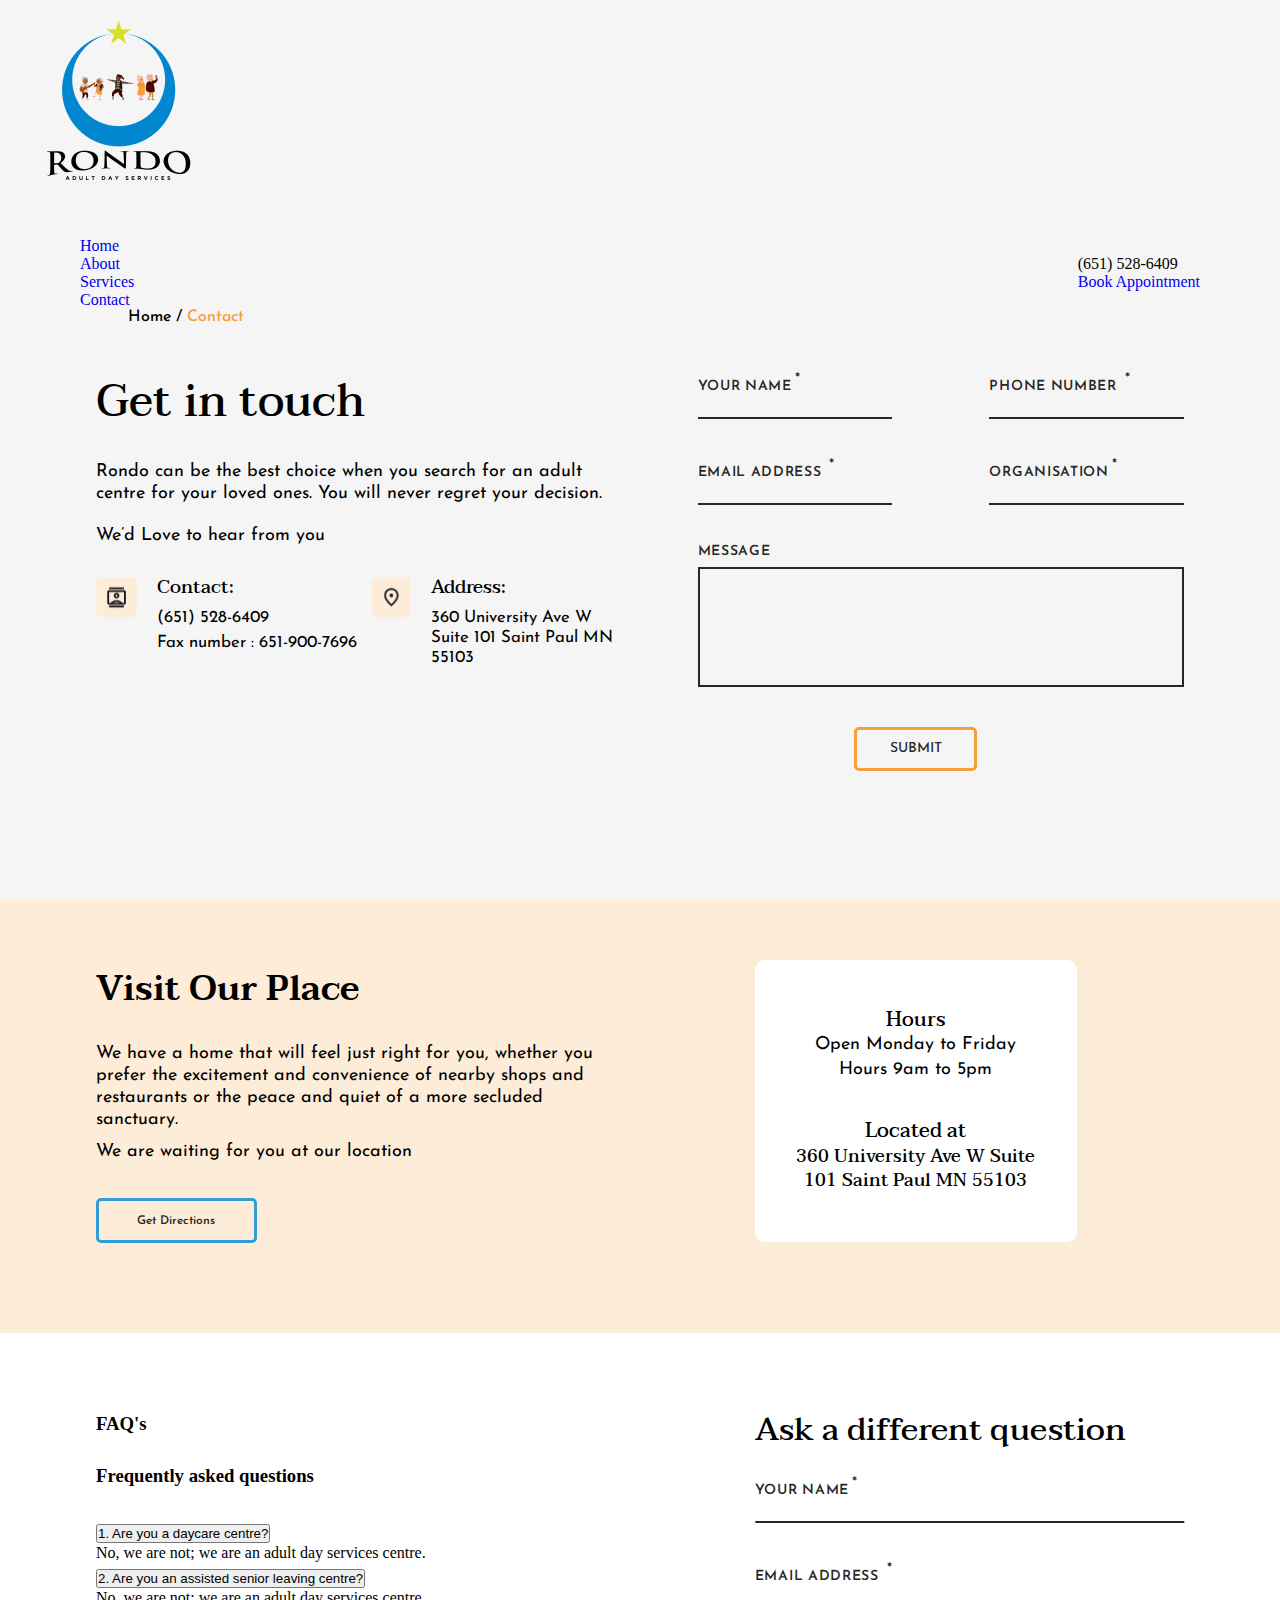
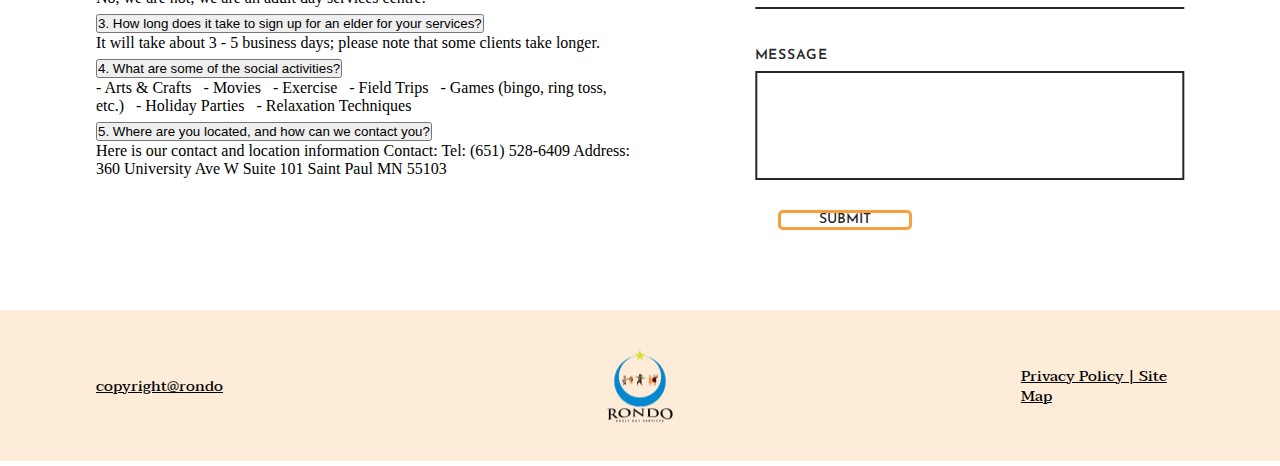
<file: index_contact.html>
<!DOCTYPE html>
<html lang="en">
<head>
    <meta charset="UTF-8">
    <meta http-equiv="X-UA-Compatible" content="IE=edge">
    <meta name="viewport" content="width=device-width, initial-scale=1.0">
    <title>contact page</title>
    <link rel="icon" type="image/x-icon" href="./Conatct Images/PNG/fav-icon.png">

    <!-- custom css link -->
    <link rel="stylesheet" href="style_contact.css">
    <link rel="stylesheet" href="media_contact.css">

    <!-- bootstrap link -->
    <link href="https://cdn.jsdelivr.net/npm/bootstrap@5.0.2/dist/css/bootstrap.min.css" rel="stylesheet" integrity="sha384-EVSTQN3/azprG1Anm3QDgpJLIm9Nao0Yz1ztcQTwFspd3yD65VohhpuuCOmLASjC" crossorigin="anonymous">

    <!-- font link -->
    <link href="https://fonts.googleapis.com/css2?family=Josefin+Sans:wght@400;500&family=Taviraj:wght@500&display=swap" rel="stylesheet">
</head>
<body>
    <!-- Hero Section -->
    <section class="hero_container">
        <header class="nav_header">
            <div class="navLogo">
                <img src="./Conatct Images/WEBP/Rondo-Nav-logo.webp" alt="rondo_logo">
            </div>

            <nav class="navbar">
                <div class="navbar_links">
                    <ul>
                        <li><a href="index.html">Home</a></li>
                        <li><a href="index_about.html">About</a></li>
                        <li><a href="index_services.html">Services</a></li>
                        <li><a href="index_contact.html">Contact</a></li>
                    </ul>
                </div>

                <div class="numBtn_wrapper">
                    <p>(651) 528-6409</p>

                    <a href="index_contact.html">Book Appointment</a>
                </div>
            </nav>

            <a href="#" class="toggle-button">
                <span class="bar"></span>
                <span class="bar"></span>
            </a>
        </header>


        <div class="currentPage">
            <p>Home / <span class="about_color">Contact</span></p>
        </div>

        <div class="content_wrapper">
            <div class="left_content">
                <div class="heading">
                    <h3>Get in touch</h3>
                </div>

                <div class="para">
                    <p>
                        Rondo can be the best choice when you search for an adult centre for your loved ones. You will never regret your decision.
                    </p>

                    <p>
                        We’d Love to hear from you
                    </p>
                </div>

                <div class="address_details">
                    <div class="details_wrapper">
                        <img src="./Conatct Images/PNG/Contacts logo.png" alt="contact_logo">

                        <div class="details">
                            <h6>Contact:</h6>
                            <p>(651) 528-6409</p>
                            <p>Fax number : 651-900-7696</p>
                        </div>
                    </div>

                    <div class="details_wrapper">
                        <img src="./Conatct Images/WEBP/Addrerss-logo.webp" alt="address_logo">

                        <div class="details">
                            <h6>Address:</h6>
                            <p>360 University Ave W Suite 101
                                Saint Paul MN 55103</p>
                        </div>
                    </div>
                </div>
            </div>


            <form class="contact_form" autocomplete="off" method="post" name="Contact-sheet">
                <div class="details">
                    <div class="input_details">
                        <label for="fName">YOUR NAME<span style="color: #272727;"><sup>*</sup></span></label>
                        <input type="text" name="name" class="full_name" required>
                    </div>

                    <div class="input_details">
                        <label for="mobile">PHONE NUMBER <span style="color: #272727;"><sup>*</sup></span></label>
                        <input type="number" name="mobile" class="mobile" required>
                    </div>

                    <div class="input_details">
                        <label for="email">EMAIL ADDRESS <span style="color: #272727;"><sup>*</sup></span></label>
                        <input type="email" name="email" class="email" required>
                    </div>

                    <div class="input_details">
                        <label for="organisation">ORGANISATION<span style="color: #272727;"><sup>*</sup></span></label>
                        <input type="text" name="organisation" class="password2" required>
                    </div>

                    <div class="input_details message">
                        <label for="message">MESSAGE</label>
                        <textarea id="msg" cols="131" rows="8" name="message"> </textarea>
            
                    </div> 
                </div>


                <div class="contact_btn">
                    <input type="submit" name="submit" id="submit_btn">
                </div> 
            </form>
        </div>
    </section> 


    <!-- Visit our place Section -->
    <section class="visitingTiming_container">
        <div class="visiting_content">
            <div class="left_content">
                <div class="heading">
                    <h2>Visit Our Place</h2>
                </div>

                <div class="para">
                    <p>
                        We have a home that will feel just right for you, whether you prefer the excitement and convenience of nearby shops and restaurants or the peace and quiet of a more secluded sanctuary. 
                    </p>

                    <p>
                        We are waiting for you at our location
                    </p>
                </div>

                <div class="visiting_btn">
                    <a href="https://www.google.com/maps/dir//360+University+Ave+W+Suite+101,+St+Paul,+MN+55103/@[…]2bbada1e067b:0x6a60900ebe38b8de!2m2!1d-93.1151308!2d44.955488" target="_blank">Get Directions</a>
                </div>
            </div>

            <div class="right_content">
                <div class="card">
                    <div class="contents hrs_details">
                        <h3>Hours</h3>
                        <p>Open Monday to Friday</p>
                        <p>Hours 9am to 5pm</p>
                    </div>

                    <div class="contents">
                        <h3>Located at</h3>
                        <p class="add">
                            360 University Ave W Suite 101
                            Saint Paul MN 55103
                        </p>
                    </div>
                </div>
            </div>
        </div>
    </section>


    <!-- FQA Section -->
    <section class="FQA_Section">
        <div class="fqaContent_wrapper">
            <div class="left_content">
                <div class="fqa_title">
                    <h3>FAQ's</h3>
                </div>
    
                <div class="fqa_headings">
                    <h3>Frequently asked questions</h3>
                </div>

                <div class="accordion accordion-flush" id="accordionFlushExample">

                    <div class="accordion-item">
                      <h2 class="accordion-header" id="flush-headingOne">
                        <button class="accordion-button collapsed" type="button" data-bs-toggle="collapse" data-bs-target="#flush-collapseOne" aria-expanded="false" aria-controls="flush-collapseOne">
                            1. Are you a daycare centre?
                        </button>
                      </h2>
                      <div id="flush-collapseOne" class="accordion-collapse collapse" aria-labelledby="flush-headingOne" data-bs-parent="#accordionFlushExample">
                        <div class="accordion-body">
                            No, we are not; we are an adult day services centre.
                        </div>
                      </div>
                    </div>

                    <div class="accordion-item">
                      <h2 class="accordion-header" id="flush-headingTwo">
                        <button class="accordion-button collapsed" type="button" data-bs-toggle="collapse" data-bs-target="#flush-collapseTwo" aria-expanded="false" aria-controls="flush-collapseTwo">
                            2. Are you an assisted senior leaving centre?
                        </button>
                      </h2>
                      <div id="flush-collapseTwo" class="accordion-collapse collapse" aria-labelledby="flush-headingTwo" data-bs-parent="#accordionFlushExample">
                        <div class="accordion-body">
                            No, we are not; we are an adult day services centre.
                        </div>
                      </div>
                    </div>

                    <div class="accordion-item">
                      <h2 class="accordion-header" id="flush-headingThree">
                        <button class="accordion-button collapsed" type="button" data-bs-toggle="collapse" data-bs-target="#flush-collapseThree" aria-expanded="false" aria-controls="flush-collapseThree">
                            3. How long does it take to sign up for an elder for your services?
                        </button>
                      </h2>
                      <div id="flush-collapseThree" class="accordion-collapse collapse" aria-labelledby="flush-headingThree" data-bs-parent="#accordionFlushExample">
                        <div class="accordion-body">It will take about 3 - 5 business days; 
                            please note that some clients take longer.</div>
                      </div>
                    </div>

                    <div class="accordion-item">
                        <h2 class="accordion-header" id="flush-headingFour">
                          <button class="accordion-button collapsed" type="button" data-bs-toggle="collapse" data-bs-target="#flush-collapseFour" aria-expanded="false" aria-controls="flush-collapseThree">
                            4. What are some of the social activities?
                          </button>
                        </h2>
                        <div id="flush-collapseFour" class="accordion-collapse collapse" aria-labelledby="flush-headingFour" data-bs-parent="#accordionFlushExample">
                          <div class="accordion-body">
                                - Arts & Crafts &nbsp
                                - Movies &nbsp
                                - Exercise &nbsp
                                - Field Trips &nbsp
                                - Games (bingo, ring toss, etc.) &nbsp
                                - Holiday Parties &nbsp
                                - Relaxation Techniques &nbsp
                          </div>
                        </div>
                    </div>

                    <div class="accordion-item">
                        <h2 class="accordion-header" id="flush-headingFive">
                          <button class="accordion-button collapsed" type="button" data-bs-toggle="collapse" data-bs-target="#flush-collapseFive" aria-expanded="false" aria-controls="flush-collapseFive">
                            5. Where are you located, and how can we contact you?
                          </button>
                        </h2>
                        <div id="flush-collapseFive" class="accordion-collapse collapse" aria-labelledby="flush-headingFive" data-bs-parent="#accordionFlushExample">
                          <div class="accordion-body">
                            Here is our contact and location information Contact:
                            Tel: (651) 528-6409
                            Address: 360 University Ave W Suite 101 Saint Paul MN 55103
                          </div>
                        </div>
                    </div>

                </div>
            </div>

            <!-- form part started from here -->
            <form action="#" class="fqaContact_form" autocomplete="off" method="post" name="Contact-sheet">
                <div class="question_heading">
                    <h3>Ask a different question</h3>
                </div>

                <div class="details">
                    <div class="input_details">
                        <label for="fName">YOUR NAME<span style="color: #272727;"><sup>*</sup></span></label>
                        <input type="text" name="name" class="full_name" required>
                    </div>

                    <div class="input_details">
                        <label for="email">EMAIL ADDRESS <span style="color: #272727;"><sup>*</sup></span></label>
                        <input type="email" name="email" class="email" required>
                    </div>


                    <div class="input_details message">
                        <label for="message">MESSAGE</label>
                        <textarea id="msg"  rows="5" name="message"> </textarea>
            
                    </div>
                </div>

                <div class="submit_btn">
                    <input type="submit" name="submit" id="submit_btn">
                </div>
            </form>
        </div>
    </section>


    <!-- footer Section -->
    <footer>
        <p class="copyright">copyright@rondo</p>
        
        <img src="./Service_Image/WEBP/Rondo footer logo .webp" alt="footer_logo" class="footer_logo">

        <p class="privacy">Privacy Policy | Site Map </p>
    </footer>



    
    <!-- bootstrap js link -->
    <script src="https://cdn.jsdelivr.net/npm/bootstrap@5.0.2/dist/js/bootstrap.bundle.min.js" integrity="sha384-MrcW6ZMFYlzcLA8Nl+NtUVF0sA7MsXsP1UyJoMp4YLEuNSfAP+JcXn/tWtIaxVXM" crossorigin="anonymous"></script>

    <!-- JavaScript file -->
    <script src="script_contact.js"></script>
</body>
</html>
</file>
<file: style.css>
*{
    margin: 0;
    padding: 0;
    box-sizing: border-box;
    text-decoration: none;
    list-style: none;
}

/* Hero Section  starts*/
.hero_container{
    width: 100%;
    height: 100vh;
    background: url(./Images/Webp/Hero\ Background.webp);
    background-repeat: no-repeat;
    background-size: cover;
    display: flex;
    flex-direction: column;
    gap: 20px;
}

/* Navbar */
.hero_container .navbar {
    /* border: 1px solid black; */
    width: 100%;
    height: 4rem;
    display: flex;
    justify-content: space-between;
    align-items: center;
    padding: 8rem 6rem;
}

.hero_container .navbar .logo img{
    /* border: 1px solid black; */
    width: 14.833rem;
    height: 13.509rem;
}

.hero_container .navbar .navbar-links{
    /* border: 1px solid black; */
    width: 80%;
    display: flex;
    justify-content: baseline;
    align-items: center;
    gap: 2.756rem;
}

.hero_container .navbar .navbar-links li a{
    font-family: 'Josefin Sans';
    font-weight: 400;
    font-size: 1.125rem;
    line-height: 1.125rem;
    color: #F5F5F5;
}

.hero_container .navbar .navbar-links li a:hover {
    color: #F69F3C;
}

.hero_container .navbar .navbar-links .numBtn_wrapper {
    /* border: 1px solid black; */
    width: 55%;
    display: flex;
    align-items: center;
    justify-content: flex-end;
    gap: 4rem;
}

/* navbar-btn */
.hero_container .navbar .navbar-links .numBtn_wrapper p{
    font-family: 'Josefin Sans';
    font-weight: 400;
    font-size: 1.125rem;
    line-height: 1.125rem;
    text-decoration-line: underline;
    color: #F5F5F5;
}

.hero_container .navbar .navbar-links .numBtn_wrapper .navBtn{
    border: 2px solid #F69F3C;
    border-radius: 5px;
    width: 30%;
    height: 2.8125rem;
    font-family: 'Josefin Sans';
    font-style: normal;
    text-align: center;
    font-weight: 500;
    font-size: 13px;
    line-height: 14px;
    color: #F5F5F5;
    display: flex;
    justify-content: center;
    align-items: center;
    transition: all .2s linear;
}

.hero_container .navbar .navbar-links .navBtn:hover {
    border: none;
    color: #000000;
    background: #F69F3C;
}

/* Toggle-button */
.toggle-button{
    position: absolute;
    right: 1rem;
    top: 5rem;
    display: none;
    flex-direction: column;
    justify-content: space-between;
    width: 2rem;
    height: 1rem;
    margin: 40px;
}

.toggle-button .bar {
    height: 3px;
    width: 100%;
    background-color: white;
    border-radius: 10px;
}


 /* Hero article */
.hero_article{
    /* border: 1px solid black; */
    height: auto;
    display: flex;
    align-items: center;
    justify-content: center;
    padding-top: 3rem;
}

.hero_article .hero_content{
    /* border: 1px solid black;  */
    height: 100%;
    display: flex;
    flex-direction: column;
    align-items: center;
    justify-content: center;
}

.hero_article .hero_content h1{
    font-family: 'Taviraj';
    font-weight: 400;
    font-size: 60px;
    line-height: 100px;
    text-align: center;
    letter-spacing: -0.05em;
    color: #F5F5F5;
}

.hero_article .hero_content p{
    width: 80%;
    font-family: 'Josefin Sans';
    font-size: 18px;
    text-align: center;
    line-height: 31px;
    color: #F5F5F5;
}

.hero_article .hero_content .content_btn{
    background: #F69F3C;
    border-radius: 5px;
    width: 180px;
    height: 45px;
    font-family: 'Josefin Sans';
    font-style: normal;
    font-weight: 400;
    font-size: 14px;
    line-height: 31px;
    color: #000000;
    display: flex;
    align-items: center;
    justify-content: center;
    margin-top: 50px;
}

.hero_article .hero_content .content_btn:hover{
    background: transparent;
    border: 3px solid #F69F3C;
    color: #F5F5F5;
}
        /* Hero Section  ends*/


/* Card Section Starts */
.card_container{
    /* border: 2px solid black; */
    width: 100%;
    height: auto;
    background: #fefdfd;
    display: flex;
    align-items: center;
    justify-content: center;
    padding: 5rem 0rem;
}

.card_container .card_wrapper{
    /* border: 1px solid black; */
    width: 100%;
    height: auto;
    display: flex;
    justify-content: space-between;
    flex-wrap: wrap;
    padding: 0rem 6rem;
    gap: 20px;
}

.card_container .card_wrapper .card{
    /* border: 1px solid black; */
    width: 22.375rem;
    height: 14.708rem;   
    background: #FDECD8;
    border-radius: 10px;
    display: flex;
    flex-direction: column;
    align-items: center;
    justify-content: center;
    gap: 15px;
    cursor: pointer;
    transition: all 0.5s;
}

.card_container .card_wrapper .card:hover{
    transform: scale(1.1);
}

.card_container .card_wrapper .card img{
    height: 52.74px;
    width: 52.74px;
}

.card_container .card_wrapper .card h3{
    height: 26px;
    font-family: 'Taviraj';
    font-style: normal;
    font-weight: 600;
    font-size: 20px;
    line-height: 26px;
    text-align: center;
    color: #000000;
}

.card_container .card_wrapper .card p{
    width: 15rem;
    font-family: 'Josefin Sans';
    font-weight: 400;
    font-size: 16px;
    line-height: 20px;
    text-align: center;
    color: #000000;
}



/* Service Section */
.service_container{
    /* border: 1px solid black; */
    width: 100%;
    height: auto;
    display: flex;
    align-items: center;
    gap: 25px;
    background: #fefdfd;
    padding: 2.75rem 6rem;
}

.service_container .content_wrapper{
    /* border: 1px solid black; */
    width: 50%;
    height: 100%;
    display: flex;
    flex-direction: column;
    flex-wrap: wrap;
    gap: 30px;
}

.service_container .content_wrapper .title{
    /* border: 1px solid black; */
    width: 71px;
    height: 19px;
    font-family: 'Josefin Sans';
    font-weight: 600;
    font-size: 20px;
    line-height: 19px;
    color: #F69F3C;
}

.service_container .content_wrapper .heading{
    /* border: 1px solid black; */
    font-family: 'Taviraj';
    font-style: normal;
    font-weight: 200;
    font-size: 40px;
    line-height: 60px;
    color: #000000;
}

.service_container .content_wrapper .service_article{
    /* border: 1px solid black; */
    width: 95%;   
    display: flex;
    flex-direction: column;
    flex-wrap: wrap;
    gap: 30px;
}

.service_container .content_wrapper .service_article p{
    font-family: 'Josefin Sans';
    font-style: normal;
    font-weight: 400;
    font-size: 18px;
    line-height: 22px;
    color: #000000;
}

.service_container .content_wrapper .service_btn{
    width: 190px;
    height: 45px;
    border: 3px solid #F69F3C;
    border-radius: 5px;
    display: flex;
    align-items: center;
    justify-content: center;
    cursor: pointer;
}

.service_container .content_wrapper .service_btn a{
    font-family: 'Josefin Sans';
    font-weight: 400;
    font-size: 14px;
    line-height: 14px;
    color: #440704;
}

.service_container .content_wrapper .service_btn:hover{
    background: #F69F3C;
    border: none;
}


.service_container .image_wrapper {
    /* border: 1px solid black; */
    width: 50%;
    display: flex;
    flex-direction: column;
    gap: 1.50rem;
}

.service_container .image_wrapper .images {
    /* border: 2px solid black; */
    width: 100%;
    display: flex;
    justify-content: flex-end;
    gap: 1.8rem;
}

.service_container .image_wrapper .images img {
    width: 40%;
    cursor: pointer;
    transition: all .5s linear;
}

.service_container .image_wrapper .images img:hover {
    transform: scale(1.1);
}




/* highlighted Section */
.highlighted_container{
    /* border: 1px solid black; */
    width: 100%;
    height: auto;
    padding: 50px 7rem;
    display: flex;
    justify-content: center;
    align-items: center;
    background: #FDECD8;
}

.highlighted_container .highlighted_wrapper{
    /* border: 1px solid black; */
    display: flex;
    justify-content: space-between;
    gap: 5rem;
}

.highlighted_container .highlighted_wrapper .image_wrapper{
    width: 42%;
    border-radius: 10px;
}

.highlighted_container .highlighted_wrapper .image_wrapper img{
    width: 100%;
}

.highlighted_container .highlighted_wrapper .highlighted_article{
    /* border: 1px solid black; */
    width: 52%;
    display: flex;
    flex-direction: column;
    justify-content: center;
    gap: 1rem;
    flex-wrap: wrap;
}

.highlighted_container .highlighted_wrapper .highlighted_article h3{
    /* border: 1px solid black; */
    width: 70%;
    font-family: 'Taviraj';
    font-style: normal;
    font-weight: 500;
    font-size: 40px;
    line-height: 50px;
    color: #000000;
}

.highlighted_container .highlighted_wrapper .highlighted_article p{
    /* border: 1px solid black; */
    width: 70%;
    font-family: 'Josefin Sans';
    font-weight: 400;
    font-size: 16px;
    line-height: 127.5%;
    color: #000000;
}


/* AboutUs Section */
.aboutUs_container{
    /* border: 1px solid black; */
    width: 100%;
    height: auto;
    display: flex;
    justify-content: center;
    align-items: center;
    padding: 70px 6rem;
}

.aboutUs_container .aboutUS_wrapper{
    /* border: 1px solid black; */
    width: 80%;
    display: flex;
    flex-direction: column;
    justify-content: center;
    align-items: center;
    gap: 20px;
}

.aboutUs_container .aboutUS_wrapper .about_title{
    font-family: 'Josefin Sans';
    font-weight: 600;
    font-size: 19.0426px;
    line-height: 19px;
    color: #F69F3C;
}

.aboutUs_container .aboutUS_wrapper .about_heading{
    /* border: 1px solid black; */
    width: 60%;
    font-family: 'Taviraj';
    font-style: normal;
    font-weight: 500;
    font-size: 40px;
    line-height: 58px;
    text-align: center;
    color: #000000;
}

.aboutUs_container .aboutUS_wrapper .about_para{
    /* border: 1px solid black; */
    width: 50%;
    font-family: 'Josefin Sans';
    font-style: normal;
    font-weight: 400;
    font-size: 16px;
    line-height: 22px;
    text-align: center;
    color: #000000;
}

.carousel-container {
    border-radius: 30px;
    overflow: hidden;
    max-width: 800px;
    position: relative;
    box-shadow: 0 0 30px -20px #223344;
    margin: auto;
    z-index: 0;
  }
  
  /* Hide the images by default */
  .mySlides {
    display: none;
  }

  .mySlides img {
    display: block;
    width: 100%;
  }
  
  /* Next & previous buttons */
  .prev,
  .next {
    cursor: pointer;
    position: absolute;
    top: 50%;
    transform: translate(0, -50%);
    width: auto;
    padding: 20px;
    color: white;
    font-weight: bold;
    font-size: 24px;
    border-radius: 0 8px 8px 0;
    background: rgba(173, 216, 230, 0.1);
    user-select: none;
  }

  .next {
    right: 0;
    border-radius: 8px 0 0 8px;
  }
  .prev:hover,
  .next:hover {
    background-color: rgba(173, 216, 230, 0.3);
  }
  
  /* Number text (1/3 etc) */
  .number {
    color: #F69F3C;
    font-size: 16px;
    background-color: rgba(173, 216, 230, 0.15);
    backdrop-filter: blur(6px);
    border-radius: 10px;
    padding: 8px 12px;
    position: absolute;
    top: 10px;
    left: 10px;
  }
  .dots-container {
    position: absolute;
    bottom: 10px;
    left: 50%;
    transform: translate(-50%);
  }
  
  /* The dots/bullets/indicators */
  .dots {
    cursor: pointer;
    height: 14px;
    width: 14px;
    margin: 0 4px;
    background-color: rgba(72, 115, 130, 0.2);
    backdrop-filter: blur(2px);
    border-radius: 50%;
    display: inline-block;
    transition: background-color 0.3s ease;
  }
  .active,
  .dots:hover {
    background-color: #F69F3C;
  }
  
  /* transition animation */
  .animate {
    -webkit-animation-name: animate;
    -webkit-animation-duration: 1s;
    animation-name: animate;
    animation-duration: 2s;
  }
  
  @keyframes animate {
    from {
      transform: scale(1.1) rotateY(10deg);
    }
    to {
      transform: scale(1) rotateY(0deg);
    }
  }
  



/* Contact section */
.contact_container{
    /* border: 1px solid black; */
    width: 100%;
    height: 100vh;
    display: flex;
    gap: 15px;
}

.contact_container .contact_article{
    /* border: 1px solid black; */
    width: 49%;
    height: 100%;
    display: flex;
    align-items: center;
    justify-content: center;
    background: #523514;
}

.contact_container .contact_article .article_wrapper{
    /* border: 1px solid black; */
    width: 70%;
    padding: 20px;
    display: flex;
    flex-direction: column;
    gap: 20px;
}

.contact_container .contact_article .article_wrapper .contact_heading{
    /* border: 1px solid black; */
    width: 80%;
    font-family: 'Taviraj';
    font-style: normal;
    font-weight: 400;
    font-size: 46px;
    line-height: 56px;
    letter-spacing: 3px;
    color: #FFFFFF;
}

.contact_container .contact_article .article_wrapper .contact_para{
    /* border: 1px solid black; */
    width: 100%;
    font-family: 'Josefin Sans';
    font-style: normal;
    font-weight: 400;
    font-size: 18px;
    line-height: 29px;
    letter-spacing: 0.01em;
    color: #FFFFFF;
}

.contact_container .contact_form{ 
    /* border: 1px solid black;  */
    width: 50%;
    height: auto;
    padding: 90px;
    display: flex;
    flex-direction: column;
    justify-content: center;
    align-items: center;
    gap: 50px;
}

.contact_container .contact_form .details{
    /* border: 1px solid black;  */
    width: 100%;
    display: flex;
    justify-content: space-between;
    align-items: center;
    flex-wrap: wrap;
    gap: 80px;
    padding: 0px 50px 0px 0px;
}

.contact_container .contact_form .details .input_details{
    width: 40%;
    display: flex;
    flex-direction: column;
    gap: 8px;
}

.contact_container .contact_form .details .input_details label{
    /* border: 1px solid black;  */
    width: 100%;
    font-family: 'Josefin Sans';
    font-style: normal;
    font-weight: 600;
    font-size: 14px;
    line-height: 14px;
    letter-spacing: 0.05em;
    color: #272727;
}

.contact_container .contact_form .details .input_details label span{
    font-size: 18px;
    margin-left: 3px;
    font-weight: 500;
}

.contact_container .contact_form .details .input_details input{
    border: none;
    border-bottom: 2px solid #272727;
    outline: none;
}

.contact_container .contact_form .details textarea{
    width: 250% !important;
    resize: none;
    outline: none;
    border: 2px solid #272727;
    padding: 10px;
    font-size: 15px;
}

.contact_container .contact_form .contact_btn{
    width: 30%;
    height: 10%;
    border: 3px solid #F69F3C;
    border-radius: 5px;
    display: flex;
    align-items: center;
    justify-content: center;
    cursor: pointer;
    transition: all 0.4s linear;
}

.contact_container .contact_form .contact_btn:hover{
    background: #F69F3C;
    border: none;
    transform: scale(0.9);
}

.contact_container .contact_form .contact_btn input{
    border: none;
    outline: none;
    cursor: pointer;
    background: transparent;
    text-transform: uppercase;
    font-family: 'Josefin Sans';
    width: 100%;
    height: 100%;
    font-weight: 500;
    font-size: 14px;
    line-height: 14px;
    color: #272727;
}



/* footer section */
footer{
    /* border: 1px solid black; */
    width: 100%;
    height: auto;
    display: flex;
    align-items: center;
    justify-content: space-between;
    flex-wrap: wrap;
    background: #FDECD8;
    padding: 1rem 6rem;
}

footer .copyright{
    /* border: 1px solid black; */
    width: 15%;
    font-family: 'Taviraj';
    font-style: normal;
    font-weight: 500;
    font-size: 15px;
    line-height: 20px;
    text-decoration-line: underline;
    color: #000000;
}

footer .footer_logo{
    /* border: 1px solid black; */
    width: 6.743rem;
    height: 7.476rem;
    display: flex;
    justify-content: center;
    align-items: center;
}

footer .privacy{
    /* border: 1px solid black; */
    width: 15%;
    font-family: 'Taviraj';
    font-style: normal;
    font-weight: 500;
    font-size: 15px;
    line-height: 20px;
    text-decoration-line: underline;
    color: #000000;
}
</file>
<file: media.css>
/* navbar */
@media (max-width : 480px) {
    .hero_container .navbar {
        /* border: 1px solid black; */
        width: 100%;
        height: auto;
        padding: 2.875rem 0rem;
    }

    .hero_container .navbar .logo img{
        width: 11.876rem;
        height: 13.218rem;
    }

    .toggle-button {
        display: flex;
    }

    .hero_container .navbar{
        flex-direction: column;
        align-items: flex-start;
    }

    .hero_container .navbar .navbar-links{
        /* border: 1px solid black; */
        display: none;
        width: 100%;
        flex-direction: column;
        padding-top: 0rem;
        gap: 1rem;
    }

    .hero_container .navbar .navbar-links li a{
        text-align: center;
        padding: 0.1rem 1rem;
        font-size: 1rem;
    }

    .hero_container .navbar .navbar-links .numBtn_wrapper{
        display: flex;
        flex-direction: column;
        gap: 1rem;
    }

    .hero_container .navbar .navbar-links .numBtn_wrapper .navBtn{
        width: 8.53rem;
        height: 2.25rem;
        border: 2px solid #F69F3C;
        font-size: 0.85rem;
        text-decoration: none;
    }

    .active, .dots:hover {
        background: none;
    }

    .hero_container .navbar .navbar-links.active {
        display: flex;
    }
}


/* hero article */
@media (max-width: 480px){
    .hero_container{
        width: 100%;
        background: url(./Images/Webp/Res-Hero-Image.webp);
        background-repeat: no-repeat;
        background-size: cover;
    }

    .hero_article{
        /* border: 1px solid black; */
        height: auto;
        display: flex;
        margin-bottom: 30px;
    }
    
    .hero_article .hero_content h1{
        /* border: 1px solid black; */
        width: 80%;
        flex-wrap: wrap;
        font-size: 36px;
        line-height: 45px;
        letter-spacing: 2px;
        margin-bottom: 20px;
    }
    
    .hero_article .hero_content p{
        /* border: 1px solid black; */
        width: 80%;
        font-weight: 400;
        font-size: 18px;
        line-height: 125.5%;
        margin-top: 10px;
    }
    
    .hero_article .hero_content .content_btn{
        width: 150px;
        height: 45px;
        font-size: 14px;
        margin-top: 30px;
    }
}


/* card section */
@media (max-width: 480px) {
    .card_container{
        /* border: 1px solid black; */
        width: 100%;
        height: auto;
        background: #fefdfd; 
        padding: 3rem 1.25rem;
    }
    
    .card_container .card_wrapper{
        /* border: 1px solid black;  */
        width: 100%;
        height: auto;
        display: flex;
        justify-content: baseline;
        flex-wrap: wrap;
        padding: 0rem 0rem;
        gap: 20px;
    }
    
    .card_container .card_wrapper .card{
        /* border: 1px solid black; */
        width: 100%;
        height: 16.751em;  
        background: #FDECD8;
        border-radius: 10px;
        display: flex;
        flex-direction: column;
        align-items: center;
        justify-content: center;
        gap: 1.55rem;
        cursor: pointer;
    }
}


/* service section */
@media (max-width: 480px) {
    .service_container{
        /* border: 1px solid black; */
        width: 100%;
        height: auto;
        display: flex;
        flex-direction: column;
        align-items: center;
        gap: 30px;
        padding: 2rem 1.25rem;
    }
    
    .service_container .content_wrapper{
        /* border: 1px solid black; */
        width: 100%;
        height: 100%;
        flex-wrap: wrap;
        gap: 30px;
    }
    
    .service_container .content_wrapper .title{
        width: 80%;
        font-family: 'Josefin Sans';
        font-weight: 600;
        font-size: 22px;
    }
    
    .service_container .content_wrapper .heading{
        font-family: 'Taviraj';
        font-weight: 500;
        font-size: 2.25rem;
        line-height: 119% ;
        color: #000000;
    }
    
    .service_container .content_wrapper .service_article{
        width: 95%;   
        gap: 30px;
    }
    
    .service_container .content_wrapper .service_article p{
        font-family: 'Josefin Sans';
        font-style: normal;
        font-weight: 400;
        font-size: 1.125rem;
        line-height: 22px;
        color: #000000;
    }
    
    .service_container .content_wrapper .service_btn{
        width: 190px;
        height: 45px;
        display: flex;
        align-items: center;
        justify-content: center;
        cursor: pointer;
    }
    
    .service_container .content_wrapper .service_btn a{
        font-size: 16px;
        line-height: 16px;
    }
    
    .service_container .image_wrapper {
        /* border: 1px solid black; */
        width: 100%;
        display: flex;
        flex-direction: column;
        gap: 1.50rem;
    }
    
    .service_container .image_wrapper .images {
        /* border: 2px solid black; */
        width: 100%;
        display: flex;
        
        justify-content: flex-start;
        gap: 1.8rem;
    }
    
    .service_container .image_wrapper .images img {
        width: 45%;
    }
}


/* highlighted section */
@media (max-width: 480px){
    .highlighted_container{
        /* border: 1px solid black; */
        width: 100%;
        height: auto;
        display: flex;
        justify-content: center;
        align-items: center;
        background: #FDECD8;
        padding: 50px 1.25rem;
    }
    
    .highlighted_container .highlighted_wrapper{
        /* border: 1px solid black; */
        display: flex;
        flex-direction: column;
        justify-content: baseline;
        gap: 2rem;
    }
    
    .highlighted_container .highlighted_wrapper .image_wrapper{
        width: 100%;
        border-radius: 10px;
    }
    
    
    .highlighted_container .highlighted_wrapper .highlighted_article{
        /* border: 1px solid black;  */
        width: 100%;
        display: flex;
        flex-direction: column;
        justify-content: center;
        gap: 1rem;
        flex-wrap: wrap;
    }
    
    .highlighted_container .highlighted_wrapper .highlighted_article h3{
        width: 100%;
        font-weight: 500;
        font-size: 2.5rem;
        line-height: 50px;
    }
    
    .highlighted_container .highlighted_wrapper .highlighted_article p{
        /* border: 1px solid black; */
        width: 100%;
        font-family: 'Josefin Sans';
        font-weight: 400;
        font-size: 1.125rem;
        line-height: 127.5%;
        color: #000000;
    }
}


/* aboutUs section */
@media (max-width: 480px){
    .aboutUs_container{
        /* border: 1px solid black; */
        width: 100%;
        height: auto;
        padding: 3rem 1.25rem;
    }
    
    .aboutUs_container .aboutUS_wrapper{
        /* border: 1px solid black; */
        width: 100%;
        display: flex;
        flex-direction: column;
        justify-content: center;
        align-items: center;
        gap: 20px;
    }
    
    .aboutUs_container .aboutUS_wrapper .about_title{
        font-family: 'Josefin Sans';
        font-weight: 600;
        font-size: 1.1857rem;
        line-height: 1.25rem;
    }
    
    .aboutUs_container .aboutUS_wrapper .about_heading{
        width: 80%;
        font-family: 'Taviraj';
        font-weight: 500;
        font-size: 2.25rem;
        line-height:2.375rem;
        text-align: center;
        color: #000000;
    }
    
    .aboutUs_container .aboutUS_wrapper .about_para{
        /* border: 1px solid black; */
        width: 80%;
        font-size: 0.9375rem;
        line-height: 22px;
        text-align: center;
    }
    
    .carousel-container {
        max-width: 800px;
        z-index: 0;
      }
      
}      


/* Contact section */
@media (max-width: 480px){
    .contact_container{
        /* border: 1px solid black; */
        width: 100%;
        height: auto;
        display: flex;
        flex-direction: column;
        gap: 15px;
        padding: 2rem 0rem;
    }
    
    .contact_container .contact_article{
        /* border: 1px solid black; */
        width: 100%;
        height: 50vh;
    }
    
    .contact_container .contact_article .article_wrapper{
        /* border: 1px solid black; */
        width: 85%;
        height: 100%;
        padding: 0;
        display: flex;
        flex-direction: column;
        align-items: center;
        justify-content: center;
        gap: 20px;
    }
    
    .contact_container .contact_article .article_wrapper .contact_heading{
        width: 100%;
        font-size: 2.25rem;
        line-height: 2.875rem;
        letter-spacing: 2px;
    }
    
    .contact_container .contact_article .article_wrapper .contact_para{
        width: 100%;
        font-size: 1.125rem;
        line-height: 1.75rem;
        letter-spacing: 0.03em;
    }

    .contact_container .contact_form{
        /* border: 1px solid black; */
        width: 100%;
        height: 100%;
        padding: 20px;
        gap: 10px;
    }
    
    .contact_container .contact_form .details{
        /* border: 1px solid black;  */
        width: 100%;
        display: flex;
        flex-direction: column;
        justify-content: flex-start;
        align-items: flex-start;
        flex-wrap: wrap;
        gap: 50px;
        padding: 0px 0px 0px 0px;
    }
    
    .contact_container .contact_form .details .input_details{
        width: 100%;
        display: flex;
        flex-direction: column;
        gap: 20px;
    }
    
    .contact_container .contact_form .details .input_details label{
        width: 100%;
        font-size: 18px;
        letter-spacing: 0.08em;
    }
    
    .contact_container .contact_form .details .input_details label span{
        font-size: 23px;
    }
    
    .contact_container .contact_form .details textarea{
        width: 100% !important;
        font-size: 18px;
    }
    
    .contact_container .contact_form .contact_btn{
        width: 35%;
        height: 3rem;
    }
    
    .contact_container .contact_form .contact_btn input{
        width: 100%;
        height: 100%;
        background: transparent;
        font-size: 18px;
    }
}


/* footer section */
@media (max-width: 480px){
    footer{
        /* border: 1px solid black;  */
        width: 100%;
        height: auto;
        display: flex;
        flex-direction: column;
        justify-content: center;
        gap: 8px;
        padding: 1rem;
    }
    
    footer .copyright{
        /* border: 1px solid black;  */
        width: 100%;
        font-size: 20px;
        text-align: center;
        transform: translateY(115px);
    }
    
    footer .footer_logo{
        /* border: 1px solid black;  */
        transform: translateY(-30px);
    }

    footer .footer_logo img{
        width: 6.743rem;
        height: 7.476rem;
    }
    
    footer .privacy{
        /* border: 1px solid black; */
        width: 100%;
        font-size: 18px;
        text-align: center;
        transform: translateY(-10px);
    }
}
</file>
<file: style_about.css>
*{
    margin: 0;
    padding: 0;
    box-sizing: border-box;
    text-decoration: none;
    list-style: none;
}

/* Hero Section */
.hero_container{
    width: 100%;
    height: 100vh;
    background: url(./About_Images/WEBP/Hero\ Image.webp);
    background-repeat: no-repeat;
    background-size: cover;
}

/* Navbar */
.hero_container .navbar {
    /* border: 1px solid black; */
    width: 100%;
    height: 4rem;
    display: flex;
    justify-content: space-between;
    align-items: center;
    padding: 8rem 6rem;
}

.hero_container .navbar .logo img{
    /* border: 1px solid black; */
    width: 14.833rem;
    height: 13.509rem;
}

.hero_container .navbar .navbar-links{
    /* border: 1px solid black; */
    width: 80%;
    display: flex;
    justify-content: baseline;
    align-items: center;
    gap: 2.756rem;
}

.hero_container .navbar .navbar-links li a{
    font-family: 'Josefin Sans';
    font-weight: 400;
    font-size: 1.125rem;
    line-height: 1.125rem;
    color: #F5F5F5;
}

.hero_container .navbar .navbar-links li a:hover {
    color: #F69F3C;
}

.hero_container .navbar .navbar-links .numBtn_wrapper {
    /* border: 1px solid black; */
    width: 55%;
    display: flex;
    align-items: center;
    justify-content: flex-end;
    gap: 4rem;
}

/* navbar-btn */
.hero_container .navbar .navbar-links .numBtn_wrapper p{
    font-family: 'Josefin Sans';
    font-weight: 400;
    font-size: 1.125rem;
    line-height: 1.125rem;
    text-decoration-line: underline;
    color: #F5F5F5;
}

.hero_container .navbar .navbar-links .numBtn_wrapper .navBtn{
    border: 2px solid #F69F3C;
    border-radius: 5px;
    width: 30%;
    height: 2.8125rem;
    font-family: 'Josefin Sans';
    font-style: normal;
    text-align: center;
    font-weight: 500;
    font-size: 13px;
    line-height: 14px;
    color: #F5F5F5;
    display: flex;
    justify-content: center;
    align-items: center;
    transition: all .2s linear;
}

.hero_container .navbar .navbar-links .navBtn:hover {
    border: none;
    color: #000000;
    background: #F69F3C;
}

/* Toggle-button */
.toggle-button{
    position: absolute;
    right: 1rem;
    top: 5rem;
    display: none;
    flex-direction: column;
    justify-content: space-between;
    width: 2rem;
    height: 1rem;
    margin: 40px;
}

.toggle-button .bar {
    height: 3px;
    width: 100%;
    background-color: white;
    border-radius: 10px;
}

.currentPage{
    /* border: 1px solid black; */
    width: 30%;
    transform: translateX(32%);
}

.currentPage p{
    font-family: 'Josefin Sans';
    font-style: normal;
    font-weight: 500;
    font-size: 16px;
    line-height: 16px;
    color: #F5F5F5;
}

.currentPage .about_color{
    color: #F69F3C;
}


.hero_article{
    /* border: 1px solid black;  */
    height: auto;
    display: flex;
    align-items: center;
    justify-content: center;
    padding-top: 5rem;
}

.hero_article .hero_content{
    /* border: 1px solid black; */
    height: 100%;
    display: flex;
    flex-direction: column;
    align-items: center;
    justify-content: center;
}

.hero_article .hero_content h4{
    width: 55%;
    font-family: 'Taviraj';
    font-style: normal;
    font-weight: 300;
    font-size: 52px;
    line-height: 65px;
    text-align: center;
    color: #F5F5F5;
}

.hero_article .hero_content p{
    /* border: 1px solid black; */
    width: 52%;
    font-family: 'Josefin Sans';
    font-style: normal;
    font-weight: 400;
    font-size: 20px;
    line-height: 110%;
    margin-top: 30px;
    text-align: center;
    color: #F5F5F5;
}


/* Intro section  */
.intro_container{
    /* border: 1px solid black; */
    width: 100%;
    height: auto;
    display: flex;
    gap: 3rem;
    padding: 3rem 6rem;
}

.intro_container .left_content{
    /* border: 1px solid black; */
    width: 50%;
    display: flex;
    flex-direction: column;
    gap: 1.85rem;
}

.intro_container .left_content .intro_title{
    /* border: 1px solid black; */
    width: 40%;
    font-family: 'Josefin Sans';
    font-style: normal;
    font-weight: 600;
    font-size: 19.0426px;
    line-height: 19px;
    color: #F69F3C;
}

.intro_container .left_content .intro_heading{
    /* border: 1px solid black; */
    width: 90%;
    font-family: 'Taviraj';
    font-style: normal;
    font-weight: 300;
    font-size: 48px;
    line-height: 58px;
    color: #000000;
}

.intro_container .left_content .intro_para{
    /* border: 1px solid black; */
    width: 100%;
    display: flex;
    flex-direction: column;
    gap: 30px;
}

.intro_container .left_content .intro_para p{
    font-family: 'Josefin Sans';
    font-style: normal;
    font-weight: 400;
    font-size: 18px;
    line-height: 122%;
    color: #000000;
}

.carousel-container {
    border-radius: 30px;
    overflow: hidden;
    max-width: 50%;
    position: relative;
    box-shadow: 0 0 30px -20px #223344;
    margin: auto;
    z-index: 0;
  }
  
  /* Hide the images by default */
  .mySlides {
    display: none;
  }

  .mySlides img {
    display: block;
    width: 100%;
  }
  
  /* Next & previous buttons */
  .prev,
  .next {
    cursor: pointer;
    position: absolute;
    top: 50%;
    transform: translate(0, -50%);
    width: auto;
    padding: 20px;
    color: white;
    font-weight: bold;
    font-size: 24px;
    border-radius: 0 8px 8px 0;
    background: rgba(173, 216, 230, 0.1);
    user-select: none;
  }

  .next {
    right: 0;
    border-radius: 8px 0 0 8px;
  }
  .prev:hover,
  .next:hover {
    background-color: rgba(173, 216, 230, 0.3);
  }
  
  /* Number text (1/3 etc) */
  .number {
    color: #F69F3C;
    font-size: 16px;
    background-color: rgba(173, 216, 230, 0.15);
    backdrop-filter: blur(6px);
    border-radius: 10px;
    padding: 8px 12px;
    position: absolute;
    top: 10px;
    left: 10px;
  }
  .dots-container {
    position: absolute;
    bottom: 10px;
    left: 50%;
    transform: translate(-50%);
  }
  
  /* The dots/bullets/indicators */
  .dots {
    cursor: pointer;
    height: 14px;
    width: 14px;
    margin: 0 4px;
    background-color: rgba(72, 115, 130, 0.2);
    backdrop-filter: blur(2px);
    border-radius: 50%;
    display: inline-block;
    transition: background-color 0.3s ease;
  }
  .active,
  .dots:hover {
    background-color: #F69F3C;
  }
  
  /* transition animation */
  .animate {
    -webkit-animation-name: animate;
    -webkit-animation-duration: 1s;
    animation-name: animate;
    animation-duration: 2s;
  }
  
  @keyframes animate {
    from {
      transform: scale(1.1) rotateY(10deg);
    }
    to {
      transform: scale(1) rotateY(0deg);
    }
  }


/* first about us Section */
.firstAboutUs_container{
    /* border: 1px solid black; */
    width: 100%;
    height: auto;
    background: #FDECD8;
    display: flex;
    gap: 3rem;
    padding: 3rem 6rem;
}

.firstAboutUs_container .left_content{
    /* border: 1px solid black; */
    width: 50%;
    display: flex;
    flex-direction: column;
    gap: 2.5rem;
    
}

.firstAboutUs_container .left_content .firstAboutUs_title{
    width: 40%;
    font-family: 'Josefin Sans';
    font-style: normal;
    font-weight: 600;
    font-size: 19.0426px;
    line-height: 19px;
    color: #523514;
}

.firstAboutUs_container .left_content .image{
    width: 38.125em;
    height: 27.792em;
    background: #D9D9D9;
    border-radius: 10px;
}

.firstAboutUs_container .left_content .image img{
    width: 100%;
    height: 100%;
}

.firstAboutUs_container .right_content{
    /* border: 1px solid black; */
    width: 50%;
    display: flex;
    flex-direction: column;
    align-items: center;
    justify-content: center;
    gap: 1.5825rem;
    
}

.firstAboutUs_container .right_content .firstAboutUs_heading{
    /* border: 1px solid black; */
    width: 90%;
    font-family: 'Taviraj';
    font-style: normal;
    font-weight: 500;
    font-size: 48px;
    line-height: 121%;
    color: #000000;
}

.firstAboutUs_container .right_content .firstAboutUs_para{
    /* border: 1px solid black;  */
    width: 90%;
    display: flex;
    flex-direction: column;
    gap: 30px;
}

.firstAboutUs_container .right_content .firstAboutUs_para p{
    font-family: 'Josefin Sans';
    font-weight: 400;
    font-size: 18px;
    line-height: 22px;
    color: #000000;
}



/* secondAboutUS Section  */
.secondAboutUs_container{
    /* border: 1px solid black; */
    width: 100%;
    height: auto;
    display: flex;
    gap: 15px;
    padding: 3.75rem 6rem;
}

.secondAboutUs_container .left_content{
    /* border: 1px solid black; */
    width: 50%;
    display: flex;
    flex-direction: column;
    gap: 25px;
}

.secondAboutUs_container .left_content .secondAboutUs_title{
    width: 40%;
    font-family: 'Josefin Sans';
    font-style: normal;
    font-weight: 600;
    font-size: 19.0426px;
    line-height: 19px;
    color: #F69F3C;
}

.secondAboutUs_container .left_content .secondAboutUs_heading{
    /* border: 1px solid black; */
    width: 90%;
    font-family: 'Taviraj';
    font-style: normal;
    font-weight: 500;
    font-size: 48px;
    line-height: 47px;
    color: #000000;
}

.secondAboutUs_container .left_content .secondAboutUs_para{
    width: 90%;
    display: flex;
    flex-direction: column;
    gap: 25px;
}

.secondAboutUs_container .left_content .secondAboutUs_para{
    font-family: 'Josefin Sans';
    font-style: normal;
    font-weight: 400;
    font-size: 18px;
    line-height: 22px;
    color: #000000;
}

.secondAboutUs_container .right_content{
    /* border: 1px solid black; */
    width: 50%;
    display: flex;
    justify-content: flex-end;
    align-items: center;
    padding-top: 3rem;
    gap: 20px;
}

.secondAboutUs_container .right_content .card{
    /* border: 1px solid black;  */
    width: 42%;
    height: 100%;
    border-radius: 4.73528px;
    
}

.secondAboutUs_container .right_content .card img{
    width: 100%;
    height: 100%;
    border-radius: 4.73528px;
    transition: all 0.3s;
}

.secondAboutUs_container .right_content .card img:hover{
    transform: scale(0.9);
}


/* Contact section */
.contact_container{
    /* border: 1px solid black; */
    width: 100%;
    height: 100vh;
    display: flex;
    gap: 15px;
}

.contact_container .contact_article{
    /* border: 1px solid black; */
    width: 49%;
    height: 100%;
    display: flex;
    align-items: center;
    justify-content: center;
    background: #523514;
}

.contact_container .contact_article .article_wrapper{
    /* border: 1px solid black; */
    width: 65%;
    padding: 20px;
    display: flex;
    flex-direction: column;
    gap: 20px;
}

.contact_container .contact_article .article_wrapper .contact_heading{
    /* border: 1px solid black; */
    width: 80%;
    font-family: 'Taviraj';
    font-style: normal;
    font-weight: 400;
    font-size: 46px;
    line-height: 56px;
    color: #FFFFFF;
}

.contact_container .contact_article .article_wrapper .contact_para{
    /* border: 1px solid black; */
    width: 100%;
    font-family: 'Josefin Sans';
    font-style: normal;
    font-weight: 400;
    font-size: 18px;
    line-height: 29px;
    letter-spacing: 0.01em;
    color: #FFFFFF;
}

.contact_container .contact_form{
    /* border: 1px solid black;  */
    width: 50%;
    height: 100%;
    padding: 90px;
    display: flex;
    flex-direction: column;
    justify-content: center;
    align-items: center;
    gap: 50px;
}

.contact_container .contact_form .details{
    /* border: 1px solid black;  */
    width: 100%;
    display: flex;
    justify-content: space-between;
    align-items: center;
    flex-wrap: wrap;
    gap: 80px;
    padding: 0px 50px 0px 0px;
}

.contact_container .contact_form .details .input_details{
    width: 40%;
    display: flex;
    flex-direction: column;
    gap: 8px;
}

.contact_container .contact_form .details .input_details label{
    /* border: 1px solid black;  */
    width: 100%;
    font-family: 'Josefin Sans';
    font-style: normal;
    font-weight: 600;
    font-size: 14px;
    line-height: 14px;
    letter-spacing: 0.05em;
    color: #272727;
}

.contact_container .contact_form .details .input_details label span{
    font-size: 18px;
    margin-left: 3px;
    font-weight: 500;
}

.contact_container .contact_form .details .input_details input{
    border: none;
    border-bottom: 2px solid #272727;
    outline: none;
}

.contact_container .contact_form .details textarea{
    width: 250% !important;
    resize: none;
    outline: none;
    border: 2px solid #272727;
    padding: 10px;
    font-size: 15px;
}

.contact_container .contact_form .contact_btn{
    width: 30%;
    height: 10%;
    border: 3px solid #F69F3C;
    border-radius: 5px;
    display: flex;
    align-items: center;
    justify-content: center;
    cursor: pointer;
    transition: all 0.4s linear;
}

.contact_container .contact_form .contact_btn:hover{
    background: #F69F3C;
    border: none;
    transform: scale(0.9);
}

.contact_container .contact_form .contact_btn input{
    border: none;
    outline: none;
    cursor: pointer;
    background: none;
    text-transform: uppercase;
    font-family: 'Josefin Sans';
    font-weight: 500;
    font-size: 14px;
    line-height: 14px;
    color: #272727;
}

 
/* footer section */
footer{
    /* border: 1px solid black; */
    width: 100%;
    height: auto;
    display: flex;
    align-items: center;
    justify-content: space-between;
    flex-wrap: wrap;
    background: #FDECD8;
    padding: 1rem 6rem;
}

footer .copyright{
    /* border: 1px solid black; */
    width: 15%;
    font-family: 'Taviraj';
    font-style: normal;
    font-weight: 500;
    font-size: 15px;
    line-height: 20px;
    text-decoration-line: underline;
    color: #000000;
}

footer .footer_logo{
    /* border: 1px solid black; */
    width: 6.743rem;
    height: 7.476rem;
    display: flex;
    justify-content: center;
    align-items: center;
}

footer .privacy{
    /* border: 1px solid black; */
    width: 15%;
    font-family: 'Taviraj';
    font-style: normal;
    font-weight: 500;
    font-size: 15px;
    line-height: 20px;
    text-decoration-line: underline;
    color: #000000;
}
</file>
<file: media_about.css>
/* navbar */
@media (max-width : 480px) {
    .hero_container .navbar {
        /* border: 1px solid black; */
        width: 100%;
        height: auto;
        padding: 2.875rem 0rem;
    }

    .hero_container .navbar .logo img{
        width: 11.876rem;
        height: 13.218rem;
    }

    .toggle-button {
        display: flex;
    }

    .hero_container .navbar{
        flex-direction: column;
        align-items: flex-start;
    }

    .hero_container .navbar .navbar-links{
        /* border: 1px solid black; */
        display: none;
        width: 100%;
        flex-direction: column;
        padding-top: 0rem;
        gap: 1rem;
    }

    .hero_container .navbar .navbar-links li a{
        text-align: center;
        padding: 0.1rem 1rem;
        font-size: 1rem;
    }

    .hero_container .navbar .navbar-links .numBtn_wrapper{
        display: flex;
        flex-direction: column;
        gap: 1rem;
    }

    .hero_container .navbar .navbar-links .numBtn_wrapper .navBtn{
        width: 8.53rem;
        height: 2.25rem;
        border: 2px solid #F69F3C;
        font-size: 0.85rem;
        text-decoration: none;
    }

    .active, .dots:hover {
        background: none;
    }

    .hero_container .navbar .navbar-links.active {
        display: flex;
    }
}


/* Hero Article */
@media (max-width : 480px){
.hero_container{
    width: 100%;
    background: url(./About_Images/PNG/Res\ Hero\ Image\ about.png);
    background-repeat: no-repeat;
    background-size: cover;
}

.currentPage{
    /* border: 1px solid black; */
    width: 30%;
}
    
.hero_article{
    /* border: 1px solid black; */
    height: auto;
    padding-top: 5rem;
}

.hero_article .hero_content h4{
    width: 100%;
    font-weight: 200;
    font-size: 36px;
    line-height: 40px;
}

.hero_article .hero_content p{
    width: 85%;
    font-size: 18px;
    line-height: 120%;
    margin-top: 25px;
}

}


/* Intro section */
@media (max-width : 480px){
    .intro_container{
        /* border: 1px solid black; */
        width: 100%;
        height: auto;
        display: flex;
        flex-direction: column;
        gap: 3rem;
        padding: 3rem 1.25rem;
    }
    
    .intro_container .left_content{
        /* border: 1px solid black; */
        width: 100%;
        display: flex;
        flex-direction: column;
        gap: 1.85rem;
    }
    
    .intro_container .left_content .intro_title{
        width: 50%;
        font-size: 19.0426px;
        line-height: 19px;
    }
    
    .intro_container .left_content .intro_heading{
        width: 90%;
        font-size: 2.625rem;
        line-height: 2.975rem;
    }
    
    .intro_container .left_content .intro_para{
        width: 100%;
        gap: 30px;
    }
    
    .intro_container .left_content .intro_para p{
        font-size: 1.0625rem;
        line-height: 122%;
    }
    
    .carousel-container {
        border-radius: 30px;
        overflow: hidden;
        max-width: 100%;
    }
}


/* first about us Section */
@media (max-width : 480px){
    .firstAboutUs_container{
        /* border: 1px solid black; */
        width: 100%;
        height: auto;
        display: flex;
        flex-direction: column;
        gap: 3rem;
        padding: 3rem 1.25rem;
    }
    
    .firstAboutUs_container .left_content{
        /* border: 1px solid black; */
        width: 100%;
        display: flex;
        flex-direction: column;
        gap: 2.5rem;
        
    }
    
    .firstAboutUs_container .left_content .firstAboutUs_title{
        width: 50%;
        font-size: 1.25rem;
        line-height: 1.3125rem;
        color: #523514;
    }
    
    .firstAboutUs_container .left_content .image{
        width: 100%;
        height: auto;
    }
    
    .firstAboutUs_container .left_content .image img{
        width: 100%;
        height: 100%;
    }
    
    .firstAboutUs_container .right_content{
        /* border: 1px solid black; */
        width: 80%;
        display: flex;
        flex-direction: column;
        align-items: center;
        justify-content: center;
        gap: 1.5825rem;
        
    }
    
    .firstAboutUs_container .right_content .firstAboutUs_heading{
        /* border: 1px solid black; */
        width: 100%;
        font-size: 2.625rem;
        line-height: 121%;
    }
    
    .firstAboutUs_container .right_content .firstAboutUs_para{
        /* border: 1px solid black;  */
        width: 100%;
        gap: 1.75rem;
    }
    
    .firstAboutUs_container .right_content .firstAboutUs_para p{
        font-size: 1.125rem;
        line-height: 1.4325rem;
    }
}


/* secondAboutUS Section */
@media (max-width : 480px){
    .secondAboutUs_container{
        /* border: 1px solid black; */
        width: 100%;
        height: auto;
        display: flex;
        justify-content: flex-start;
        align-items: flex-start;
        flex-direction: column-reverse;
        gap: 2rem;
        padding: 1.25rem 1.25rem;
    }
    
    .secondAboutUs_container .left_content{
        width: 100%;
        gap: 20px;
    }
    
    .secondAboutUs_container .left_content .secondAboutUs_title{
        width: 100%;
        font-size: 1.25rem;
        line-height: 1.225rem;
    }
    
    .secondAboutUs_container .left_content .secondAboutUs_heading{
        width: 100%;
        font-size: 2.25rem;
        line-height: 2.375rem;
    }
    
    .secondAboutUs_container .left_content .secondAboutUs_para{
        width: 100%;
        gap: 20px;
    }
    
    .secondAboutUs_container .left_content .secondAboutUs_para{
        font-size: 18px;
        line-height: 20px;
    }
    
    .secondAboutUs_container .right_content{
        /* border: 1px solid black; */
        width: 100%;
        display: flex;
        justify-content: flex-start;
        align-items: flex-start;
        gap: 20px;
    }
    
    .secondAboutUs_container .right_content .card{
        /* border: 1px solid black; */
        width: 50%;
        height: 100%;
        border-radius: 4.73528px
    }
}

/* Contact section */
@media (max-width: 480px){
    .contact_container{
        /* border: 1px solid black; */
        width: 100%;
        height: auto;
        display: flex;
        flex-direction: column;
        gap: 15px;
        padding: 2rem 0rem;
    }
    
    .contact_container .contact_article{
        /* border: 1px solid black; */
        width: 100%;
        height: 50vh;
    }
    
    .contact_container .contact_article .article_wrapper{
        /* border: 1px solid black; */
        width: 85%;
        height: 100%;
        padding: 0;
        display: flex;
        flex-direction: column;
        align-items: center;
        justify-content: center;
        gap: 20px;
    }
    
    .contact_container .contact_article .article_wrapper .contact_heading{
        width: 100%;
        font-size: 2.25rem;
        line-height: 2.875rem;
        letter-spacing: 2px;
    }
    
    .contact_container .contact_article .article_wrapper .contact_para{
        width: 100%;
        font-size: 1.125rem;
        line-height: 1.75rem;
        letter-spacing: 0.03em;
    }

    .contact_container .contact_form{
        /* border: 1px solid black; */
        width: 100%;
        height: 100%;
        padding: 20px;
        gap: 10px;
    }
    
    .contact_container .contact_form .details{
        /* border: 1px solid black;  */
        width: 100%;
        display: flex;
        flex-direction: column;
        justify-content: flex-start;
        align-items: flex-start;
        flex-wrap: wrap;
        gap: 50px;
        padding: 0px 0px 0px 0px;
    }
    
    .contact_container .contact_form .details .input_details{
        width: 100%;
        display: flex;
        flex-direction: column;
        gap: 20px;
    }
    
    .contact_container .contact_form .details .input_details label{
        width: 100%;
        font-size: 18px;
        letter-spacing: 0.08em;
    }
    
    .contact_container .contact_form .details .input_details label span{
        font-size: 23px;
    }
    
    .contact_container .contact_form .details textarea{
        width: 100% !important;
        font-size: 18px;
    }
    
    .contact_container .contact_form .contact_btn{
        width: 35%;
        height: 3rem;
    }
    
    .contact_container .contact_form .contact_btn input{
        width: 100%;
        height: 100%;
        background: transparent;
        font-size: 18px;
    }
}


/* footer section */
@media (max-width: 480px){
    footer{
        /* border: 1px solid black;  */
        width: 100%;
        height: auto;
        display: flex;
        flex-direction: column;
        justify-content: center;
        gap: 8px;
        padding: 1rem;
    }
    
    footer .copyright{
        /* border: 1px solid black;  */
        width: 100%;
        font-size: 20px;
        text-align: center;
        transform: translateY(115px);
    }
    
    footer .footer_logo{
        /* border: 1px solid black;  */
        transform: translateY(-30px);
    }

    footer .footer_logo img{
        width: 6.743rem;
        height: 7.476rem;
    }
    
    footer .privacy{
        /* border: 1px solid black; */
        width: 100%;
        font-size: 18px;
        text-align: center;
        transform: translateY(-10px);
    }
}
</file>
<file: style_contact.css>
*{
    margin: 0;
    padding: 0;
    box-sizing: border-box;
    text-decoration: none;
    list-style: none;
}

/* Hero Section */
.hero_container{
    width: 100%;
    height: 100vh;
    background: #F5F5F5;
    display: flex;
    flex-direction: column;
}

/* Navbar */
.hero_container .navbar {
    /* border: 1px solid black; */
    width: 100%;
    display: flex;
    justify-content: space-between;
    align-items: center;
    padding: 0rem 5rem;
}

.hero_container .navbar .logo img{
    /* border: 1px solid black; */
    width: 14.833rem;
    height: 13.509rem;
}

.hero_container .navbar .navbar-links{
    /* border: 1px solid black; */
    width: 80%;
    display: flex;
    justify-content: baseline;
    align-items: center;
    gap: 2.756rem;
}

.hero_container .navbar .navbar-links li a{
    font-family: 'Josefin Sans';
    font-weight: 400;
    font-size: 1.125rem;
    line-height: 1.125rem;
    color: #000000;
    text-decoration: none;
}

.hero_container .navbar .navbar-links li a:hover {
    color: #F69F3C;
}

.hero_container .navbar .navbar-links .numBtn_wrapper {
    /* border: 1px solid black; */
    width: 60%;
    display: flex;
    align-items: center;
    justify-content: flex-end;
    gap: 4rem;
}

/* navbar-btn */
.hero_container .navbar .navbar-links .numBtn_wrapper p{
    font-family: 'Josefin Sans';
    font-weight: 400;
    font-size: 1.125rem;
    line-height: 1.125rem;
    text-decoration-line: underline;
    color: #000000;
}

.hero_container .navbar .navbar-links .numBtn_wrapper .navBtn{
    border: 2px solid #F69F3C;
    border-radius: 5px;
    width: 30%;
    height: 2.8125rem;
    font-family: 'Josefin Sans';
    font-style: normal;
    text-align: center;
    font-weight: 500;
    font-size: 13px;
    line-height: 14px;
    color: #000000;
    display: flex;
    justify-content: center;
    align-items: center;
    text-decoration: none;
    transition: all .2s linear;
}

.hero_container .navbar .navbar-links .navBtn:hover {
    border: none;
    color: #000000;
    background: #F69F3C;
}

/* Toggle-button */
.toggle-button{
    position: absolute;
    right: 1rem;
    top: 5rem;
    display: none;
    flex-direction: column;
    justify-content: space-between;
    width: 2rem;
    height: 1rem;
    margin: 40px;
}

.toggle-button .bar {
    height: 3px;
    width: 100%;
    background-color: black;
    border-radius: 10px;
}

.currentPage{
    align-self: flex-start;
    margin-left: 10%;
}

.currentPage p{
    font-family: 'Josefin Sans';
    font-style: normal;
    font-weight: 500;
    font-size: 16px;
    line-height: 16px;
    color: #000000;
}

.currentPage .about_color{
    color: #F69F3C;
}

/* Hero Section Content */
.content_wrapper{
    /* border: 1px solid black; */
    width: 100%;
    height: auto;
    display: flex;
    gap: 15px;
    justify-content: center;
    align-items: center;
    padding: 3rem 6rem;
}

.content_wrapper .left_content{
    /* border: 1px solid black; */
    width: 50%;
    height: 100%;
    display: flex;
    gap: 30px;
    flex-direction: column;
    flex-wrap: wrap;
    
}

.content_wrapper .left_content .heading h3{
    font-family: 'Taviraj';
    font-style: normal;
    font-weight: 500;
    font-size: 45px;
    line-height: 58px;
    color: #000000;
}

.content_wrapper .left_content .para{
    /* border: 1px solid black; */
    width: 98%;
    display: flex;
    flex-direction: column;
    gap: 20px;
}

.content_wrapper .left_content .para p{
    font-family: 'Josefin Sans';
    font-style: normal;
    font-weight: 400;
    font-size: 18px;
    line-height: 22px;
    color: #000000;
}

.content_wrapper .left_content .address_details{
    /* border: 1px solid black; */
    width: 100%;
    display: flex;
    justify-content: space-between;
    gap: 15px;
}

.content_wrapper .left_content .address_details .details_wrapper{
    /* border: 1px solid black; */
    width: 50%;
    display: flex;
    gap: 20px;
}

.content_wrapper .left_content .address_details .details_wrapper img{
    width: 40.63px;
    height: 40.63px;
}

.content_wrapper .left_content .address_details .details_wrapper .contact{
    display: flex;
    flex-direction: column;
}


.content_wrapper .left_content .address_details .details_wrapper .details {
    display: flex;
    flex-direction: column;
    gap: 5px;
}

.content_wrapper .left_content .address_details .details_wrapper .details h6{
    font-family: 'Taviraj';
    font-weight: 500;
    font-size: 18.6577px;
    line-height: 21px;
    color: #000000;
    margin-bottom: 5px;
}

.content_wrapper .left_content .address_details .details_wrapper .details p{
    font-family: 'Josefin Sans';
    font-style: normal;
    font-weight: 400;
    font-size: 16.7919px;
    line-height: 20px;
    color: #000000;
}


/* Hero Section form */
.content_wrapper .contact_form{
    /* border: 1px solid black;   */
    width: 50%;
    height: 100%;
    display: flex;
    flex-direction: column;
    align-items: center;
    gap: 40px;
}

.content_wrapper .contact_form .details{
    /* border: 1px solid black;   */
    width: 100%;
    display: flex;
    justify-content: space-between;
    align-items: center;
    flex-wrap: wrap;
    gap: 40px;
    padding: 0px 0px 0px 50px;
}

.content_wrapper .contact_form .details .input_details{
    width: 40%;
    display: flex;
    flex-direction: column;
    gap: 8px;
}

.content_wrapper .contact_form .details .input_details label{
    /* border: 1px solid black;  */
    width: 100%;
    font-family: 'Josefin Sans';
    font-style: normal;
    font-weight: 600;
    font-size: 14px;
    line-height: 14px;
    letter-spacing: 0.05em;
    color: #272727;
}

.content_wrapper .contact_form .details .input_details label span{
    font-size: 18px;
    margin-left: 3px;
    font-weight: 500;
}

.content_wrapper .contact_form .details .input_details input{
    border: none;
    border-bottom: 2px solid #272727;
    outline: none;
    background: transparent;
}

.content_wrapper .contact_form .details textarea{
    width: 250% !important;
    height: 120px;
    resize: none;
    outline: none;
    border: 2px solid #272727;
    background: transparent;
    padding: 10px;
    font-size: 15px;
}

.content_wrapper .contact_form .contact_btn{
    width: 23%;
    height: 2.75rem;
    border: 3px solid #F69F3C;
    border-radius: 5px;
    display: flex;
    align-items: center;
    justify-content: center;
    cursor: pointer;
    transition: all 0.4s linear;
}

.content_wrapper .contact_form .contact_btn:hover{
    background: #F69F3C;
    border: none;
    transform: scale(0.9);
}

.content_wrapper .contact_form .contact_btn input{
    border: none;
    outline: none;
    cursor: pointer;
    background: none;
    text-transform: uppercase;
    font-family: 'Josefin Sans';
    font-weight: 500;
    font-size: 14px;
    line-height: 14px;
    color: #272727;
}

.content_wrapper .contact_form .contact_btn input:hover{
    color: #F5F5F5;
}



/* Visit our place Section */
.visitingTiming_container{
    /* border: 1px solid black; */
    width: 100%;
    height: auto;
    background: #FDECD8;
    display: flex;
    justify-content: center;
    align-items: center;
    padding: 3.75rem 6rem;

}

.visitingTiming_container .visiting_content{
    /* border: 1px solid black; */
    display: flex;
    gap: 15px;
}

.visitingTiming_container .visiting_content .left_content{
    /* border: 1px solid black; */
    width: 50%;
    height: 100%;
    display: flex;
    flex-direction: column;
    gap: 25px;
}

.visitingTiming_container .visiting_content .left_content .heading h2{
    font-family: 'Taviraj';
    font-style: normal;
    font-weight: 600;
    font-size: 35px;
    line-height: 58px;
    color: #000000;
}

.visitingTiming_container .visiting_content .left_content .para{
    /* border: 1px solid black; */
    width: 93%;
    display: flex;
    flex-direction: column;
    gap: 10px;
}

.visitingTiming_container .visiting_content .left_content .para p{
    font-family: 'Josefin Sans';
    font-weight: 400;
    font-size: 18px;
    line-height: 22px;
    color: #000000;
}

.visitingTiming_container .visiting_content .left_content .visiting_btn{
    border: 3px solid #319ED8;
    width: 30%;
    height: 45px;
    border-radius: 5px;
    display: flex;
    justify-content: center;
    align-items: center;
    cursor: pointer;
    margin-top: 10px;
    transition: all 0.5s;
}

.visitingTiming_container .visiting_content .left_content .visiting_btn:hover{
    transform: scale(0.9);
}

.visitingTiming_container .visiting_content .left_content .visiting_btn a{
    font-family: 'Josefin Sans';
    font-weight: 600;
    font-size: 12px;
    line-height: 12px;
    color: #272727;
    text-decoration: none;
}

.visitingTiming_container .visiting_content .right_content{
    /* border: 1px solid black; */
    width: 50%;
    height: 19.55em;
    display: flex;
    justify-content: center;
}

.visitingTiming_container .visiting_content .right_content .card{
    /* border: 1px solid black; */
    width: 60%;
    height: 90%;
    background: #FFFFFF;
    border-radius: 10px;
    display: flex;
    justify-content: space-evenly;
    align-items: center;
    flex-direction: column;
    gap: 20px;
    padding: 30px 0px;
}

.visitingTiming_container .visiting_content .right_content .card .contents{
    display: flex;
    flex-direction: column;
    justify-content: center;
    align-items: center;
    gap: 3px !important;
}

.visitingTiming_container .visiting_content .right_content .card .hrs_details {
    gap: 10px;
}

.visitingTiming_container .visiting_content .right_content .card .contents h3{
    font-family: 'Taviraj';
    font-weight: 500;
    font-size: 20px;
    line-height: 22px;
    text-align: center;    
    color: #000000;
}

.visitingTiming_container .visiting_content .right_content .card .contents p{
    font-family: 'Josefin Sans';
    font-weight: 400;
    font-size: 18px;
    line-height: 22px;
    text-align: center;
    color: #000000;
}

.visitingTiming_container .visiting_content .right_content .card .contents .add {
    font-family: 'Taviraj';
    font-weight: 500;
    font-size: 18px;
    line-height: 130%;
    text-align: center;
    color: #000000;
    width: 85%;
}


/* FQA Section */
.FQA_Section{
    /* border: 1px solid black; */
    width: 100%;
    height: auto;
    display: flex;
    justify-content: center;
    align-items: center;
    gap: 1rem;
    padding: 5rem 6rem;
}

.FQA_Section .fqaContent_wrapper{
    /* border: 1px solid black; */
    display: flex;
    gap: 15px;
}

.FQA_Section .fqaContent_wrapper .left_content{
    /* border: 1px solid black; */
    width: 50%;
    height: 100%;
    display: flex;
    flex-direction: column;
    gap: 30px;
}

.FQA_Section .fqaContent_wrapper .left_content .heading {
    display: flex;
    flex-direction: column;
    gap: 30px;
}

.FQA_Section .fqaContent_wrapper .left_content .heading h6 {
    font-family: 'Josefin Sans';
    font-weight: 600;
    font-size: 1.25rem;
    line-height: 1.35rem;
    color: #F69F3C;
}

.FQA_Section .fqaContent_wrapper .left_content .heading h1 {
    width: 80%;
    font-family: 'Taviraj';
    font-weight: 500;
    font-size: 3rem;
    line-height: 3.375rem;
    color: #000000;
}

.faq-drawer {
    margin-bottom: 30px;
}
   
.faq-drawer__content-wrapper {
    font-size: 1.25em;
    line-height: 1.4em;
    max-height: 0px;
    overflow: hidden;
    transition: 0.25s ease-in-out;
}
   
.faq-drawer__title {
    cursor: pointer;
    display: block;
    font-family: 'Taviraj';
    font-weight: 500;
    font-size: 1.25rem;
    line-height: 110%;
    color: #000000;
    padding: 30px 0 0 0;
    position: relative;
    margin-bottom: 0;
    transition: all 0.25s ease-out;
}
   
.faq-drawer__title::after {
    border-style: solid;
    border-width: 1px 1px 0 0;
    content: " ";
    display: inline-block;
    float: right;
    height: 10px;
    left: 2px;
    position: relative;
    right: 20px;
    top: 2px;
    transform: rotate(135deg);
    transition: 0.35s ease-in-out;
    vertical-align: top;
    width: 10px;
}

.faq-drawer__content p{
    font-family: 'Josefin Sans';
    font-weight: 400;
    font-size: 1rem;
    line-height: 138%;
    color: #706464;
    padding-top: .75rem;
}
   
   /* OPTIONAL HOVER STATE */
.faq-drawer__title:hover { 
    color: #4E4B52;
}
   
.faq-drawer__trigger:checked
    + .faq-drawer__title
    + .faq-drawer__content-wrapper {
    max-height: 350px;
}
   
.faq-drawer__trigger:checked + .faq-drawer__title::after {
    transform: rotate(-45deg);
    transition: 0.25s ease-in-out;
}
   
input[type="checkbox"] {
    display: none;
}
   
@media only screen and (max-width: 600px) {
    .container {
        padding: 80px;
    }
}

/* form section */
.FQA_Section .fqaContact_form{
    /* border: 1px solid black; */
    width: 50%;
    display: flex;
    flex-direction: column;
    justify-content: center;
    gap: 30px; 
    

}

.FQA_Section .fqaContact_form h3{
    width: 80%;
    font-family: 'Taviraj';
    font-style: normal;
    font-weight: 500;
    font-size: 32px;
    line-height: 34px;
    color: #000000;
    transform: translateX(25%);
}

.FQA_Section .fqaContact_form .details{
    width: 80%;
    display: flex;
    flex-direction: column;
    flex-wrap: wrap;
    gap: 40px;
    transform: translateX(25%);
}

.FQA_Section .fqaContact_form .submit_btn{
    margin-left: 130px;
}

.FQA_Section .fqaContact_form .details .input_details{
    width: 100%;
    display: flex;
    flex-direction: column;
    gap: 8px;
}

.FQA_Section .fqaContact_form .details .input_details label{
    width: 100%;
    font-family: 'Josefin Sans';
    font-style: normal;
    font-weight: 600;
    font-size: 14px;
    line-height: 14px;
    letter-spacing: 0.05em;
    color: #272727;
}

.FQA_Section .fqaContact_form .details .input_details label span{
    font-size: 18px;
    margin-left: 3px;
    font-weight: 500;
}

.FQA_Section .fqaContact_form .details .input_details input{
    border: none;
    border-bottom: 2px solid #272727;
    outline: none;
    background: transparent;
}

.FQA_Section .fqaContact_form .details textarea{
    width: 100% !important;
    resize: none;
    outline: none;
    border: 2px solid #272727;
    background: transparent;
    padding: 10px;
    font-size: 15px;
}

.FQA_Section .fqaContact_form .submit_btn{
    width: 25%;
    height: 8%;
    border: 3px solid #F69F3C;
    border-radius: 5px;
    display: flex;
    align-items: center;
    justify-content: center;
    cursor: pointer;
    transition: all 0.4s linear;
}

.FQA_Section .fqaContact_form .submit_btn:hover{
    background: #F69F3C;
    border: none;
    transform: scale(0.9);
}

.FQA_Section .fqaContact_form .submit_btn input{
    width: 100%;
    height: 100%;
    border: none;
    outline: none;
    cursor: pointer;
    background: none;
    text-transform: uppercase;
    font-family: 'Josefin Sans';
    font-weight: 500;
    font-size: 14px;
    line-height: 14px;
    color: #272727;
}

.FQA_Section .fqaContact_form .submit_btn input:hover{
    color: #F5F5F5;
}



/*footer section  */
footer{
    /* border: 1px solid black; */
    width: 100%;
    height: auto;
    display: flex;
    align-items: center;
    justify-content: space-between;
    flex-wrap: wrap;
    background: #FDECD8;
    padding: 1rem 6rem;
}

footer .copyright{
    /* border: 1px solid black; */
    width: 15%;
    font-family: 'Taviraj';
    font-style: normal;
    font-weight: 500;
    font-size: 15px;
    line-height: 20px;
    text-decoration-line: underline;
    color: #000000;
}

footer .footer_logo{
    /* border: 1px solid black; */
    width: 6.743rem;
    height: 7.476rem;
    display: flex;
    justify-content: center;
    align-items: center;
}

footer .privacy{
    /* border: 1px solid black; */
    width: 15%;
    font-family: 'Taviraj';
    font-style: normal;
    font-weight: 500;
    font-size: 15px;
    line-height: 20px;
    text-decoration-line: underline;
    color: #000000;
}
</file>
<file: media_contact.css>
/* navbar */
@media (max-width : 480px) {
    .hero_container .navbar {
        /* border: 1px solid black; */
        width: 100%;
        height: auto;
        padding: 2.875rem 0rem;
    }

    .hero_container .navbar .logo img{
        width: 11.876rem;
        height: 13.218rem;
    }

    .toggle-button {
        display: flex;
    }

    .hero_container .navbar{
        flex-direction: column;
        align-items: flex-start;
    }

    .hero_container .navbar .navbar-links{
        /* border: 1px solid black; */
        display: none;
        width: 100%;
        flex-direction: column;
        padding-top: 0rem;
        gap: 1rem;
    }

    .hero_container .navbar .navbar-links li a{
        text-align: center;
        padding: 0.1rem 1rem;
        font-size: 1rem;
    }

    .hero_container .navbar .navbar-links .numBtn_wrapper{
        display: flex;
        flex-direction: column;
        gap: 1rem;
    }

    .hero_container .navbar .navbar-links .numBtn_wrapper .navBtn{
        width: 8.53rem;
        height: 2.25rem;
        border: 2px solid #F69F3C;
        font-size: 0.85rem;
        text-decoration: none;
    }

    .active, .dots:hover {
        background: none;
    }

    .hero_container .navbar .navbar-links.active {
        display: flex;
    }
}


/* Hero Section */
@media (max-width : 480px) {
    .hero_container{
        width: 100%;
        height: auto;
        background: #F5F5F5;
        display: flex;
    }

    /* Hero Section Content */
    .content_wrapper{
        /* border: 1px solid black; */
        width: 100%;
        height: auto;
        display: flex;
        flex-direction: column;
        gap: 15px;
        justify-content: center;
        align-items: center;
        padding: 2rem 1.25rem;
    }

    .content_wrapper .left_content{
        /* border: 1px solid black; */
        width: 100%;
        height: 100%;
        display: flex;
        gap: 1rem;
        flex-direction: column;
        flex-wrap: wrap;
        
    }

    .content_wrapper .left_content .heading h3{
        font-weight: 500;
        font-size: 2.188rem;
        line-height: 3rem;
    }

    .content_wrapper .left_content .para{
        /* border: 1px solid black; */
        width: 98%;
        gap: 20px;
    }

    .content_wrapper .left_content .para p{
        font-family: 'Josefin Sans';
        font-style: normal;
        font-weight: 400;
        font-size: 1.25rem;
        line-height: 1.375rem;
        color: #000000;
    }

    .content_wrapper .left_content .address_details{
        /* border: 1px solid black; */
        width: 100%;
        display: flex;
        flex-direction: column;
        justify-content: space-between;
        gap: 1.75rem;
    }

    .content_wrapper .left_content .address_details .details_wrapper{
        /* border: 1px solid black; */
        width: 100%;
        display: flex;
        gap: 20px;
    }

    .content_wrapper .left_content .address_details .details_wrapper .details h6{
        font-size: 1.25rem;
        margin-bottom: 5px;
    }

    .content_wrapper .left_content .address_details .details_wrapper .details p{
        font-size: 0.975;
    }


    /* Hero Section form */
    .content_wrapper .contact_form{
        /* border: 1px solid black;   */
        width: 100%;
        height: 100%;
        display: flex;
        flex-direction: column;
        align-items: center;
        gap: 1rem;
        
    }

    .content_wrapper .contact_form .details{
        /* border: 1px solid black;   */
        width: 100%;
        display: flex;
        justify-content: space-between;
        align-items: center;
        flex-wrap: wrap;
        gap: 40px;
        padding: 2rem 0rem;
    }

    .content_wrapper .contact_form .details .input_details{
        width: 100%;
        display: flex;
        flex-direction: column;
        gap: 1rem;
    }


    .content_wrapper .contact_form .details .input_details input{
        border: none;
        border-bottom: 2px solid #272727;
        outline: none;
        background: transparent;
    }

    .content_wrapper .contact_form .details textarea{
        width: 100% !important;
        height: 120px;
        resize: none;
        outline: none;
        border: 2px solid #272727;
        background: transparent;
        padding: 10px;
        font-size: 15px;
    }

    .content_wrapper .contact_form .contact_btn{
        width: 35%;
        height: 2.75rem;
        border: 3px solid #F69F3C;
    }

    .content_wrapper .contact_form .contact_btn input{
        width: 100%;
        height: 100%;
        border: none;
        outline: none;
        cursor: pointer;
        font-size: 14px;
    }
}


/* Visit our place Section */
@media (max-width : 480px) {
    .visitingTiming_container{
        /* border: 1px solid black; */
        width: 100%;
        height: auto;
        background: #FDECD8;
        display: flex;
        justify-content: center;
        align-items: center;
        padding: 3rem 1.25rem;
    
    }
    
    .visitingTiming_container .visiting_content{
        /* border: 1px solid black; */
        display: flex;
        flex-direction: column;
        gap: 15px;
    }
    
    .visitingTiming_container .visiting_content .left_content{
        /* border: 1px solid black; */
        width: 100%;
        height: auto;
        display: flex;
        flex-direction: column;
        gap: 25px;
    }
    
    .visitingTiming_container .visiting_content .left_content .heading h2{
        font-size: 1.75rem;
        line-height: 3rem; 
    }
    
    .visitingTiming_container .visiting_content .left_content .para p{
        font-size: 1rem;
        line-height: 1.35rem;
    }
    
    .visitingTiming_container .visiting_content .left_content .visiting_btn{
        border: 3px solid #319ED8;
        width: 30%;
        height: 45px;
        border-radius: 5px;
        display: flex;
        justify-content: center;
        align-items: center;
        cursor: pointer;
        margin-top: 10px;
        transition: all 0.5s;
    }
    
    .visitingTiming_container .visiting_content .left_content .visiting_btn a{
        font-size: 12px;
        line-height: 12px;
    }
    
    .visitingTiming_container .visiting_content .right_content{
        /* border: 1px solid black; */
        width: 100%;
        height: 19.55em;
        display: flex;
        justify-content: center;
    }
    
    .visitingTiming_container .visiting_content .right_content .card{
        /* border: 1px solid black; */
        width: 100%;
        height: 100%;
        background: #FFFFFF;
        border-radius: 10px;
        display: flex;
        justify-content: space-evenly;
        align-items: center;
        flex-direction: column;
        gap: 20px;
        padding: 30px 0px;
    }
    
    .visitingTiming_container .visiting_content .right_content .card .contents{
        display: flex;
        flex-direction: column;
        justify-content: center;
        align-items: center;
        gap: 3px !important;
    }
    
    .visitingTiming_container .visiting_content .right_content .card .hrs_details {
        gap: 10px;
    }
    
    .visitingTiming_container .visiting_content .right_content .card .contents h3{
        font-size: 20px;
        line-height: 22px;
        text-align: center;    
    }
    
    .visitingTiming_container .visiting_content .right_content .card .contents p{
        font-size: 1rem;
        line-height: 1.35rem;
        text-align: center;
    }
    
    .visitingTiming_container .visiting_content .right_content .card .contents .add {
        font-family: 'Taviraj';
        font-weight: 500;
        font-size: 18px;
        line-height: 130%;
        text-align: center;
        color: #000000;
        width: 85%;
    }
}


/* FQA Section  */
@media (max-width : 480px) {
    .FQA_Section{
        /* border: 1px solid black; */
        width: 100%;
        height: auto;
        display: flex;
        justify-content: center;
        align-items: center;
        gap: 1rem;
        padding: 3rem 1.25rem;
    }
    
    .FQA_Section .fqaContent_wrapper{
        /* border: 1px solid black; */
        display: flex;
        flex-direction: column;
        gap: 15px;
    }
    
    .FQA_Section .fqaContent_wrapper .left_content{
        /* border: 1px solid black; */
        width: 100%;
        height: 100%;
        display: flex;
        flex-direction: column;
        gap: 10px;
    }
    
    .FQA_Section .fqaContent_wrapper .left_content .heading {
        display: flex;
        flex-direction: column;
        gap: 30px;
    }
    
    
    .FQA_Section .fqaContent_wrapper .left_content .heading h1 {
        width: 90%;
        font-family: 'Taviraj';
        font-weight: 500;
        font-size: 2.35rem;
        line-height: 3rem;
        color: #000000;
    }

    .FQA_Section .fqaContent_wrapper .left_content .container {
        display: flex;
        flex-direction: column;
        padding: 0rem 0rem;
    }
    
    .faq-drawer {
        width: 100%;
        margin-bottom: 30px; 
    }
       
    .faq-drawer__content-wrapper {
        font-size: 1.25em;
        line-height: 1.4em;
        max-height: 0px;
        overflow: hidden;
        transition: 0.25s ease-in-out;
    }
       
    .faq-drawer__title {
        display: block;
        font-size: 1.25rem;
        line-height: 110%;
        padding: 30px 0 0 0;
    }
    
    .faq-drawer__content p{
        font-size: 1rem;
        line-height: 138%;
        padding-top: 1rem;
    }
    
    /* form section */
    .FQA_Section .fqaContact_form{
        /* border: 1px solid black; */
        width: 100%;
        display: flex;
        flex-direction: column;
        justify-content: flex-start;
        gap: 30px; 
        padding: 1rem 0rem;
    }

    .FQA_Section .fqaContact_form .question_heading {
        display: flex;
        align-self: flex-start;
        padding: 0rem 0rem;
        padding-right: 3rem;
    }
    
    .FQA_Section .fqaContact_form .question_heading h3{
        /* border: 1px solid black; */
        width: 80%;
        font-family: 'Taviraj';
        font-style: normal;
        font-weight: 500;
        font-size: 1.75rem;
        line-height: 2rem;
        color: #000000; 
        text-align: center;
        padding-right: 2rem;
    }
    
    .FQA_Section .fqaContact_form .details{
        width: 100%;
        display: flex;
        flex-direction: column;
        flex-wrap: wrap;
        gap: 40px;
        transform: translateX(0%);
    }
    
    .FQA_Section .fqaContact_form .submit_btn{
        margin-left: 0px;
    }
    
    .FQA_Section .fqaContact_form .details .input_details{
        width: 100%;
        display: flex;
        flex-direction: column;
        gap: 1rem;
    }
    
    .FQA_Section .fqaContact_form .details .input_details label{
        width: 100%;
        font-size: 14px;
        line-height: 14px;
        letter-spacing: 0.05em;
    }
    
    .FQA_Section .fqaContact_form .details .input_details label span{
        font-size: 18px;
        margin-left: 0px;
        font-weight: 500;
    }
    
    .FQA_Section .fqaContact_form .details .input_details input{
        border: none;
        border-bottom: 2px solid #272727;
        outline: none;
        background: transparent;
    }
    
    .FQA_Section .fqaContact_form .details textarea{
        width: 100% !important;
        resize: none;
        outline: none;
        border: 2px solid #272727;
        padding: 10px;
        font-size: 15px;
    }
    
    .FQA_Section .fqaContact_form .submit_btn{
        width: 30%;
        height: 3rem;
        cursor: pointer;
        transition: all 0.4s linear;
    }
    
    .FQA_Section .fqaContact_form .submit_btn input{
        width: 100%;
        height: 100%;
        border: none;
        outline: none;
        font-size: 14px;
        line-height: 14px;
    }
}




/* footer section */
/* footer section */
@media (max-width: 480px){
    footer{
        /* border: 1px solid black;  */
        width: 100%;
        height: auto;
        display: flex;
        flex-direction: column;
        justify-content: center;
        gap: 8px;
        padding: 1rem;
    }
    
    footer .copyright{
        /* border: 1px solid black;  */
        width: 100%;
        font-size: 20px;
        text-align: center;
        transform: translateY(115px);
    }
    
    footer .footer_logo{
        /* border: 1px solid black;  */
        transform: translateY(-30px);
    }

    footer .footer_logo img{
        width: 6.743rem;
        height: 7.476rem;
    }
    
    footer .privacy{
        /* border: 1px solid black; */
        width: 100%;
        font-size: 18px;
        text-align: center;
        transform: translateY(-10px);
    }
}
</file>
